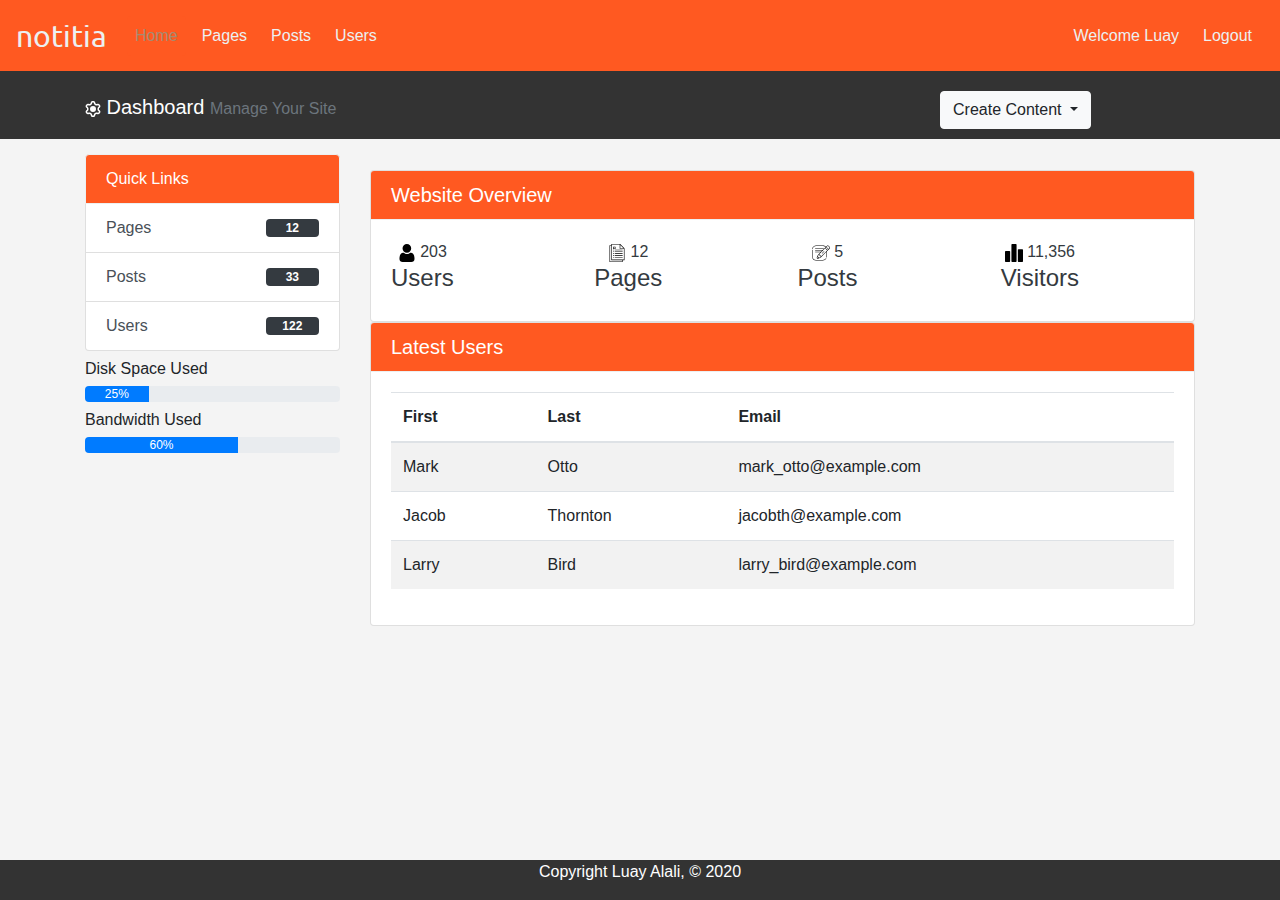
<file: index.html>
<!doctype html>
<html>
<head>
<meta charset="UTF-8">
	<meta name="viewport" content="width=device-width, initial-scale=1.0">
	<link rel="stylesheet" href="https://stackpath.bootstrapcdn.com/bootstrap/4.5.2/css/bootstrap.min.css" integrity="sha384-JcKb8q3iqJ61gNV9KGb8thSsNjpSL0n8PARn9HuZOnIxN0hoP+VmmDGMN5t9UJ0Z" crossorigin="anonymous">
	<link href="https://fonts.googleapis.com/css2?family=Ubuntu:wght@400;500&display=swap" rel="stylesheet">
	<link rel="stylesheet" href="css/style.css">
	<script src="https://cdn.ckeditor.com/4.15.0/standard/ckeditor.js"></script>
<title>notitia</title>
</head>

<body>
	
	<nav class="navbar navbar-expand-md navbar-dark sticky-top">
		<a class="navbar-brand" >notitia</a>
		<button class="navbar-toggler" type="button" data-toggle="collapse" data-target="#navbarNavDropdown" aria-controls="navbarNavDropdown" aria-expanded="false" aria-label="Toggle navigation">
		  <span class="navbar-toggler-icon"></span>
		</button>
		<div class="collapse navbar-collapse" id="navbarNavDropdown">
		  <ul class="navbar-nav">
			<li class="nav-item active">
			  <a class="nav-link" href="index.html">Home<span class="sr-only">(current)</span></a>
			</li>
			<li class="nav-item">
			  <a class="nav-link" href="pages.html">Pages</a>
			</li>
			<li class="nav-item">
			  <a class="nav-link" href="posts.html">Posts</a>
			</li>
			<li class="nav-item">
			  <a class="nav-link " href="users.html">
				Users
			  </a>
			  
			</li>
		  </ul>
		  <ul class="navbar-nav ml-auto">
			<li class="nav-item ">
				<a class="nav-link" href="index.html">Welcome Luay<span class="sr-only">(current)</span></a>
			  </li>
			  <li class="nav-item ">
				<a class="nav-link" href="login.html">Logout<span class="sr-only">(current)</span></a>
			  </li>
			  </ul>
		</div>
	  </nav>
	 <header id="header">
		 <div class="container">
			 <div class="row">
				 <div class="col-md-9">
					<h1 class="lead mt-4"> <img src="gear.svg" alt="gear"> Dashboard <small class="text-muted">Manage Your Site</small></h1>
				 </div>
				 <div class="col-md-3">
					<div class="dropdown create">
						<button class="btn btn-light dropdown-toggle" type="button" id="dropdownMenuButton" data-toggle="dropdown" aria-haspopup="true" aria-expanded="false">
						  Create Content
						</button>
						<div class="dropdown-menu" aria-labelledby="dropdownMenuButton">
						  <a class="dropdown-item" id="btn1" type="button" data-toggle="modal" data-target="#addPage">Add Page</a>
						  <a class="dropdown-item"  id="btn2" type="button" data-toggle="modal" data-target="#addPost">Add Posts</a>
						  <a class="dropdown-item"   id="btn3" type="button" data-toggle="modal" data-target="#addUser">Add User</a>
						</div>
					  </div>
				 </div>
		 </div>
	 </header>


	 <!-- main section -->
	 <section id="main" >
		 <div class="container">
			 <div class="row">
				 <!-- side Dashboard -->
				 <div class="col-md-3">
					<div class="list-group ">
						<a  class="list-group-item list-group-item-action active main-color-bg">
							Quick Links
						</a>
						<a href="pages.html" class="list-group-item list-group-item-action list-dash-item">Pages <span class="badge badge-dark">12</span></a>
						<a href="posts.html" class="list-group-item list-group-item-action list-dash-item">Posts<span class="badge badge-dark">33</span></a>
						<a href="users.html" class="list-group-item list-group-item-action list-dash-item">Users<span class="badge badge-dark">122</span></a>
						
					  </div>
					  
						<h6 class="mt-2">Disk Space Used</h6>
						<div class="progress">
							<div class="progress-bar" role="progressbar" style="width: 25%;" aria-valuenow="25" aria-valuemin="0" aria-valuemax="100">25%</div>
						  </div>
						  <h6 class="mt-2">Bandwidth Used</h6>
						  <div class="progress">
							<div class="progress-bar" role="progressbar" style="width: 60%;" aria-valuenow="60" aria-valuemin="0" aria-valuemax="100">60%</div>
						  </div>
					  
				 </div>
				 <div class="col-md-9">
					 <!-- Website Overview -->
					 
					<div class="card web-overview mt-3">
						<h5 class="card-header main-color-bg">Website Overview</h5>
						<div class="card-body">
						<div class="list-inline row">
							<div class="col-md-3">
							<a class="list-inline-item text-dark dash-box">
								<img src="images/001-user.svg" alt="user" width="18rem">
								<span>203</span><h4>Users</h4>
							</a>
						</div>
						<div class="col-md-3">
							<a class="list-inline-item text-dark dash-box">
								<img src="my-icons-collection (1)/svg/001-document.svg" alt="user" width="18rem">
								<span>12</span><h4>Pages</h4>
							</a>
						</div>
						<div class="col-md-3">
							<a class="list-inline-item text-dark dash-box">
								<img src="my-icons-collection (1)/svg/001-writing.svg" alt="user" width="18rem">
								<span>5</span><h4>Posts</h4>
							</a>
						</div>
						<div class="col-md-3">
							<a class="list-inline-item text-dark dash-box">
								<img src="my-icons-collection (1)/svg/002-statistics.svg" alt="user" width="18rem">
								<span>11,356</span><h4>Visitors</h4>
							</a>
						</div>
						</div>
					  </div>
				 </div>
				 <!-- Latest Users -->
				 <div class="card">
					<h5 class="card-header main-color-bg">Latest Users</h5>
					<div class="card-body">
						<table class="table table-striped table-hover">
							<thead>
							  <tr>
							
								<th scope="col">First</th>
								<th scope="col">Last</th>
								<th scope="col">Email</th>
							  </tr>
							</thead>
							<tbody>
							  <tr>
							
								<td>Mark</td>
								<td>Otto</td>
								<td>mark_otto@example.com</td>
							  </tr>
							  <tr>
								
								<td>Jacob</td>
								<td>Thornton</td>
								<td>jacobth@example.com</td>
							  </tr>
							  <tr>
								
								<td>Larry</td>
								<td>Bird</td>
								<td>larry_bird@example.com</td>
							  </tr>
							</tbody>
						  </table>
				  </div>
			 </div>
			 </div>
		 </div>
	 </section>
<!-- footer -->
	 <footer id="footer" class="fixed-bottom">
		<p>Copyright Luay Alali, &copy; 2020</p>
	</footer>

	 <!-- Modals -->

	 <!-- Add Page -->
	 <div class="modal fade page" id="addPage"  tabindex="-1" role="dialog" aria-labelledby="exampleModalCenterTitle" aria-hidden="true">
		<div class="modal-dialog modal-dialog-centered" role="document">
		  <div class="modal-content">
			  <form action="">
			<div class="modal-header">
			  <h5 class="modal-title" id="exampleModalLongTitle">Add Page</h5>
			  <button type="button" class="close" data-dismiss="modal" aria-label="Close">
				<span aria-hidden="true">&times;</span>
			  </button>
			</div>
			<div class="modal-body">
				<div class="form-group">
					<label>Page Title:</label>
					<input type="text" class="form-control">
				</div>
			  <div class="form-group">
				  <label>Page Body:</label>
				  <textarea name="editor1" class="form-control" cols="30" rows="10" placeholder="Page Body"></textarea>
				</div>
				<div class="checkbox">
					<label>
						<input type="checkbox"> Published
					</label>
				</div>
				<div class="form-group">
					<label for="">Meta Tags</label>
					<input type="text" class="form-control" placeholder="Add Some Tags...">
				</div>
				<div class="form-group">
					<label>Meta Description</label>
					<input type="text" class="form-control" placeholder="Add Meta Description...">
				</div>
			</div>
			<div class="modal-footer">
			  <button type="button" class="btn btn-secondary" data-dismiss="modal">Close</button>
			  <button type="submit" class="btn main-color-bg">Save changes</button>
			</form>
			</div>
		  </div>
		</div>
	</div>

		
			 <!-- Add Post -->
		 
			 <div class="modal fade post" id="addPost"  role="dialog" aria-labelledby="exampleModalCenterTitle" aria-hidden="true">
				<div class="modal-dialog modal-dialog-centered" role="document">
				  <div class="modal-content">
					  <form >
					<div class="modal-header">
					  <h5 class="modal-title" id="exampleModalLongTitle">Add Post</h5>
					  <button type="button" class="close" data-dismiss="modal" aria-label="Close">
						<span aria-hidden="true">&times;</span>
					  </button>
					</div>
					<div class="modal-body">
						<div class="form-group">
							<label>Post Title:</label>
							<input type="text" class="form-control">
						</div>
					  <div class="form-group">
						  <label>Post Body:</label>
						  <textarea name="editor2" class="form-control" cols="30" rows="10" placeholder="Post Body"></textarea>
						</div>
						<div class="checkbox">
							<label>
								<input type="checkbox"> Published
							</label>
						</div>
						<div class="form-group">
							<label >Created:</label>
							<input type="text" class="form-control" >
						</div>
						
					</div>
					<div class="modal-footer">
					  <button type="button" class="btn btn-secondary" data-dismiss="modal">Close</button>
					  <button type="submit" class="btn main-color-bg">Save changes</button>
					</form>
					</div>
				  </div>
				</div>
			</div>

				 <!-- Add User -->
		 
		 <div class="modal fade user" id="addUser"  role="dialog" aria-hidden="true">
			<div class="modal-dialog modal-dialog-centered" role="document">
			  <div class="modal-content">
				  <form action="">
				<div class="modal-header">
				  <h5 class="modal-title" id="exampleModalLongTitle">Add User</h5>
				  <button type="button" class="close" data-dismiss="modal" aria-label="Close">
					<span aria-hidden="true">&times;</span>
				  </button>
				</div>
				<div class="modal-body">
					<div class="form-group">
						<label>Full Name:</label>
						<input type="text" class="form-control" >
					</div>
				  <div class="form-group">
					  <label>Email:</label>
					  <input type="email" class="form-control">
					</div>
					<div class="checkbox">
						<label>Date Joined:</label>
						<input type="date" class="form-control" > 
					</div>
					
				</div>
				<div class="modal-footer">
				  <button type="button" class="btn btn-secondary" data-dismiss="modal">Close</button>
				  <button type="submit" class="btn main-color-bg">Save changes</button>
				</form>
				</div>
			  </div>
			</div>
</body>
<script>
	CKEDITOR.replace( 'editor1' );
	CKEDITOR.replace( 'editor2' );
</script>

<script src="https://code.jquery.com/jquery-3.5.1.slim.min.js" integrity="sha384-DfXdz2htPH0lsSSs5nCTpuj/zy4C+OGpamoFVy38MVBnE+IbbVYUew+OrCXaRkfj" crossorigin="anonymous"></script>
<script src="https://cdn.jsdelivr.net/npm/popper.js@1.16.1/dist/umd/popper.min.js" integrity="sha384-9/reFTGAW83EW2RDu2S0VKaIzap3H66lZH81PoYlFhbGU+6BZp6G7niu735Sk7lN" crossorigin="anonymous"></script>
<script src="https://stackpath.bootstrapcdn.com/bootstrap/4.5.2/js/bootstrap.min.js" integrity="sha384-B4gt1jrGC7Jh4AgTPSdUtOBvfO8shuf57BaghqFfPlYxofvL8/KUEfYiJOMMV+rV" crossorigin="anonymous"></script>
<script src="main.js"></script>
</html>
</file>
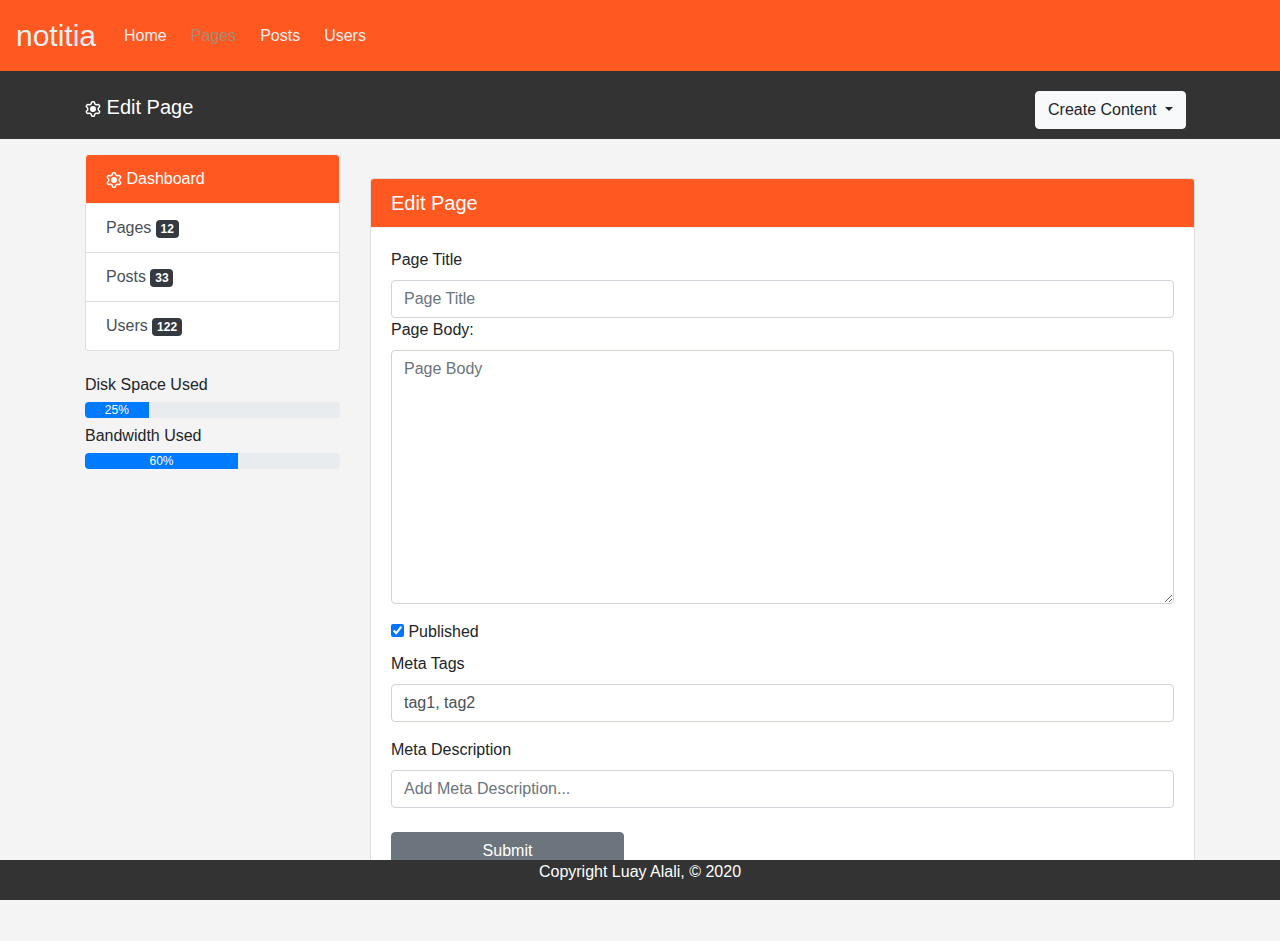
<file: edit-page.html>
<!doctype html>
<html>
<head>
<meta charset="UTF-8">
	<meta name="viewport" content="width=device-width, initial-scale=1.0">
	<link rel="stylesheet" href="https://stackpath.bootstrapcdn.com/bootstrap/4.5.2/css/bootstrap.min.css" integrity="sha384-JcKb8q3iqJ61gNV9KGb8thSsNjpSL0n8PARn9HuZOnIxN0hoP+VmmDGMN5t9UJ0Z" crossorigin="anonymous">
	<link rel="stylesheet" href="css/style.css">
	<script src="https://cdn.ckeditor.com/4.15.0/standard/ckeditor.js"></script>
<title>Edit Page</title>
</head>

<body>
	<nav class="navbar navbar-expand-md navbar-dark">
		<a class="navbar-brand" >notitia</a>
		<button class="navbar-toggler" type="button" data-toggle="collapse" data-target="#navbarNavDropdown" aria-controls="navbarNavDropdown" aria-expanded="false" aria-label="Toggle navigation">
		  <span class="navbar-toggler-icon"></span>
		</button>
		<div class="collapse navbar-collapse" id="navbarNavDropdown">
			<ul class="navbar-nav">
				<li class="nav-item ">
				  <a class="nav-link" href="index.html">Home<span class="sr-only">(current)</span></a>
				</li>
				<li class="nav-item active">
				  <a class="nav-link active" href="pages.html">Pages</a>
				</li>
				<li class="nav-item">
				  <a class="nav-link" href="posts.html">Posts</a>
				</li>
				<li class="nav-item">
					<a class="nav-link " href="users.html">
					  Users
					</a>
					
				  </li>
			  </ul>
		</div>
	  </nav>
	 <header id="header">
		 <div class="container">
			 <div class="row">
				 <div class="col-md-10">
					<h1 class="lead mt-4"> <img src="gear.svg" alt="gear"> Edit Page </h1>
				 </div>
				 <div class="col-md-2">
					<div class="dropdown create">
						<button class="btn btn-light dropdown-toggle" type="button" id="dropdownMenuButton" data-toggle="dropdown" aria-haspopup="true" aria-expanded="false">
						  Create Content
						</button>
						<div class="dropdown-menu" aria-labelledby="dropdownMenuButton">
							<a class="dropdown-item" id="btn1" type="button" data-toggle="modal" data-target="#addPage">Add Page</a>
							<a class="dropdown-item"  id="btn2" type="button" data-toggle="modal" data-target="#addPost">Add Posts</a>
							<a class="dropdown-item"   id="btn3" type="button" data-toggle="modal" data-target="#addUser">Add User</a>
						  </div>
					  </div>
				 </div>
		 </div>
	 </header>


	 <section id="main">
		 <div class="container">
			 <div class="row">
				 <div class="col-md-3 ">
					<div class="list-group">
						<a href="index.html" class="list-group-item list-group-item-action active main-color-bg">
							<img src="gear.svg" alt="gear"> Dashboard
						</a>
						<a href="pages.html" class="list-group-item list-group-item-action">Pages <span class="badge badge-dark">12</span></a>
						<a href="posts.html" class="list-group-item list-group-item-action">Posts <span class="badge badge-dark">33</span></a>
						<a href="users.html" class="list-group-item list-group-item-action">Users <span class="badge badge-dark">122</span></a>
						
					  </div>
					  
						<h6 class="mt-4">Disk Space Used</h6>
						<div class="progress">
							<div class="progress-bar" role="progressbar" style="width: 25%;" aria-valuenow="25" aria-valuemin="0" aria-valuemax="100">25%</div>
						  </div>
						  <h6 class="mt-2">Bandwidth Used</h6>
						  <div class="progress">
							<div class="progress-bar" role="progressbar" style="width: 60%;" aria-valuenow="60" aria-valuemin="0" aria-valuemax="100">60%</div>
						  </div>
					  
				 </div>
				 <div class="col-md-9 mt-4">
					 <!-- Edit Page Overview -->
					<div class="card">
						<h5 class="card-header main-color-bg">Edit Page</h5>
						<div class="card-body ">
                           <form >
                            <div class="form-group">
                                <label>Page Title</label>
                                <input type="text" class="form-control" placeholder="Page Title" >
                                <label>Page Body:</label>
                                <textarea name="editor1" class="form-control" cols="30" rows="10" placeholder="Page Body"></textarea>
                              </div>
                              <div class="checkbox">
                                  <label>
                                      <input type="checkbox" checked> Published
                                  </label>
                              </div>
                              <div class="form-group">
                                  <label for="">Meta Tags</label>
                                  <input type="text" class="form-control" placeholder="Add Some Tags..." value="tag1, tag2">
                              </div>
                              <div class="form-group">
                                  <label>Meta Description</label>
                                  <input type="text" class="form-control" placeholder="Add Meta Description...">
                              </div>
                              <a href="pages.html"><input   class="btn btn-secondary mt-2" value="Submit" ></a> 
                           </form> 
					  </div>
				 </div>
			
			
			 </div>
		 </div>
	 </section>
<!-- footer -->
	 <footer id="footer" class="fixed-bottom">
		<p>Copyright Luay Alali, &copy; 2020</p>
	</footer>
	 <!-- Modals -->

	 <!-- Add Page -->
		<!-- Add Page -->
		<div class="modal fade page" id="addPage"  tabindex="-1" role="dialog" aria-labelledby="exampleModalCenterTitle" aria-hidden="true">
			<div class="modal-dialog modal-dialog-centered" role="document">
			  <div class="modal-content">
				  <form action="">
				<div class="modal-header">
				  <h5 class="modal-title" id="exampleModalLongTitle">Add Page</h5>
				  <button type="button" class="close" data-dismiss="modal" aria-label="Close">
					<span aria-hidden="true">&times;</span>
				  </button>
				</div>
				<div class="modal-body">
					<div class="form-group">
						<label>Page Title:</label>
						<input type="text" class="form-control">
					</div>
				  <div class="form-group">
					  <label>Page Body:</label>
					  <textarea name="editor1" class="form-control" cols="30" rows="10" placeholder="Page Body"></textarea>
					</div>
					<div class="checkbox">
						<label>
							<input type="checkbox"> Published
						</label>
					</div>
					<div class="form-group">
						<label for="">Meta Tags</label>
						<input type="text" class="form-control" placeholder="Add Some Tags...">
					</div>
					<div class="form-group">
						<label>Meta Description</label>
						<input type="text" class="form-control" placeholder="Add Meta Description...">
					</div>
				</div>
				<div class="modal-footer">
				  <button type="button" class="btn btn-secondary" data-dismiss="modal">Close</button>
				  <button type="submit" class="btn main-color-bg">Save changes</button>
				</form>
				</div>
			  </div>
			</div>
		</div>
			
			
				 <!-- Add Post -->
			 
				 <div class="modal fade post" id="addPost"  role="dialog" aria-labelledby="exampleModalCenterTitle" aria-hidden="true">
					<div class="modal-dialog modal-dialog-centered" role="document">
					  <div class="modal-content">
						  <form >
						<div class="modal-header">
						  <h5 class="modal-title" id="exampleModalLongTitle">Add Post</h5>
						  <button type="button" class="close" data-dismiss="modal" aria-label="Close">
							<span aria-hidden="true">&times;</span>
						  </button>
						</div>
						<div class="modal-body">
							<div class="form-group">
								<label>Post Title:</label>
								<input type="text" class="form-control">
							</div>
						  <div class="form-group">
							  <label>Post Body:</label>
							  <textarea name="editor2" class="form-control" cols="30" rows="10" placeholder="Post Body"></textarea>
							</div>
							<div class="checkbox">
								<label>
									<input type="checkbox"> Published
								</label>
							</div>
							<div class="form-group">
								<label >Created:</label>
								<input type="text" class="form-control" >
							</div>
							
						</div>
						<div class="modal-footer">
						  <button type="button" class="btn btn-secondary" data-dismiss="modal">Close</button>
						  <button type="submit" class="btn main-color-bg">Save changes</button>
						</form>
						</div>
					  </div>
					</div>
				</div>
			</div>
		
	
					 <!-- Add User -->
			 
			 <div class="modal fade user" id="addUser"  role="dialog" aria-hidden="true">
				<div class="modal-dialog modal-dialog-centered" role="document">
				  <div class="modal-content">
					  <form action="">
					<div class="modal-header">
					  <h5 class="modal-title" id="exampleModalLongTitle">Add User</h5>
					  <button type="button" class="close" data-dismiss="modal" aria-label="Close">
						<span aria-hidden="true">&times;</span>
					  </button>
					</div>
					<div class="modal-body">
						<div class="form-group">
							<label>Full Name:</label>
							<input type="text" class="form-control" >
						</div>
					  <div class="form-group">
						  <label>Email:</label>
						  <input type="email" class="form-control">
						</div>
						<div class="checkbox">
							<label>Date Joined:</label>
							<input type="date" class="form-control" > 
						</div>
						
					</div>
					<div class="modal-footer">
					  <button type="button" class="btn btn-secondary" data-dismiss="modal">Close</button>
					  <button type="submit" class="btn main-color-bg">Save changes</button>
					</form>
					</div>
				  </div>
				</div>
			</div>
		

</body>
<script>
	CKEDITOR.replace( 'editor1' );
</script>
<script src="https://code.jquery.com/jquery-3.5.1.slim.min.js" integrity="sha384-DfXdz2htPH0lsSSs5nCTpuj/zy4C+OGpamoFVy38MVBnE+IbbVYUew+OrCXaRkfj" crossorigin="anonymous"></script>
<script src="https://cdn.jsdelivr.net/npm/popper.js@1.16.1/dist/umd/popper.min.js" integrity="sha384-9/reFTGAW83EW2RDu2S0VKaIzap3H66lZH81PoYlFhbGU+6BZp6G7niu735Sk7lN" crossorigin="anonymous"></script>
<script src="https://stackpath.bootstrapcdn.com/bootstrap/4.5.2/js/bootstrap.min.js" integrity="sha384-B4gt1jrGC7Jh4AgTPSdUtOBvfO8shuf57BaghqFfPlYxofvL8/KUEfYiJOMMV+rV" crossorigin="anonymous"></script>
</html>
</file>
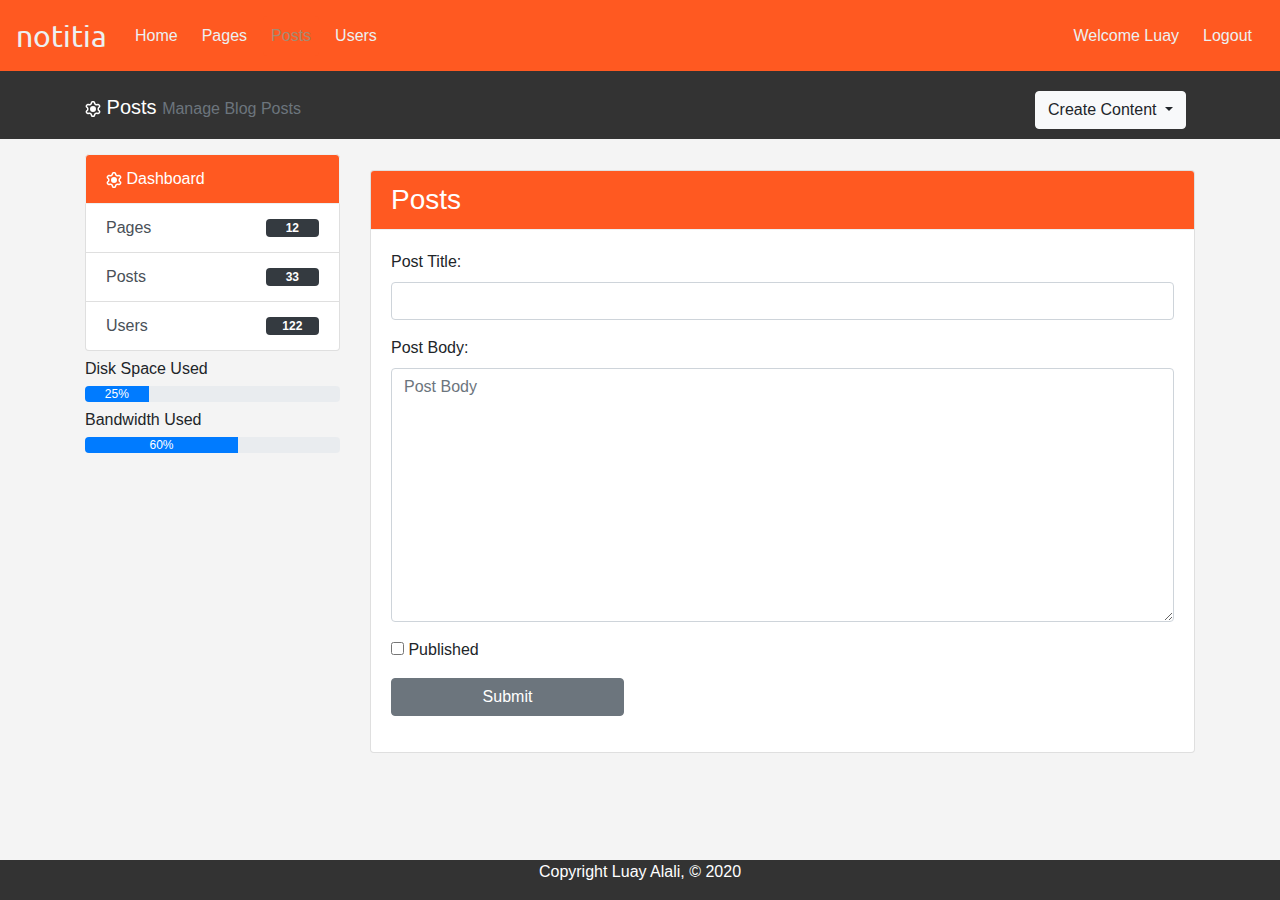
<file: edit-post.html>
<!doctype html>
<html>
<head>
<meta charset="UTF-8">
	<meta name="viewport" content="width=device-width, initial-scale=1.0">
	<link rel="stylesheet" href="https://stackpath.bootstrapcdn.com/bootstrap/4.5.2/css/bootstrap.min.css" integrity="sha384-JcKb8q3iqJ61gNV9KGb8thSsNjpSL0n8PARn9HuZOnIxN0hoP+VmmDGMN5t9UJ0Z" crossorigin="anonymous">
	<link href="https://fonts.googleapis.com/css2?family=Ubuntu:wght@400;500&display=swap" rel="stylesheet">
	<link rel="stylesheet" href="css/style.css">
	<script src="https://cdn.ckeditor.com/4.15.0/standard/ckeditor.js"></script>
<title>Posts</title>
</head>

<body>
	<nav class="navbar navbar-expand-md navbar-dark">
		<a class="navbar-brand">notitia</a>
		<button class="navbar-toggler" type="button" data-toggle="collapse" data-target="#navbarNavDropdown" aria-controls="navbarNavDropdown" aria-expanded="false" aria-label="Toggle navigation">
		  <span class="navbar-toggler-icon"></span>
		</button>
		<div class="collapse navbar-collapse" id="navbarNavDropdown">
		  <ul class="navbar-nav">
			<li class="nav-item ">
			  <a class="nav-link" href="index.html">Home<span class="sr-only">(current)</span></a>
			</li>
			<li class="nav-item">
			  <a class="nav-link " href="pages.html">Pages</a>
			</li>
			<li class="nav-item active">
			  <a class="nav-link " href="posts.html">Posts</a>
			</li>
			<li class="nav-item">
				<a class="nav-link " href="users.html">
				  Users
				</a>
				
			  </li>
		  </ul>
		  <ul class="navbar-nav ml-auto">
			<li class="nav-item ">
				<a class="nav-link" href="index.html">Welcome Luay<span class="sr-only">(current)</span></a>
			  </li>
			  <li class="nav-item ">
				<a class="nav-link" href="login.html">Logout<span class="sr-only">(current)</span></a>
			  </li>
			  </ul>
		</div>
	  </nav>
	 <header id="header">
		 <div class="container">
			 <div class="row">
				 <div class="col-md-10">
					<h1 class="lead mt-4"> <img src="gear.svg" alt="gear"> Posts <small class="text-muted">Manage Blog Posts</small></h1>
				 </div>
				 <div class="col-md-2">
					<div class="dropdown create">
						<button class="btn btn-light dropdown-toggle" type="button" id="dropdownMenuButton" data-toggle="dropdown" aria-haspopup="true" aria-expanded="false">
						  Create Content
						</button>
						<div class="dropdown-menu" aria-labelledby="dropdownMenuButton">
							<a class="dropdown-item" id="btn1" type="button" data-toggle="modal" data-target="#addPage">Add Page</a>
							<a class="dropdown-item"  id="btn2" type="button" data-toggle="modal" data-target="#addPost">Add Posts</a>
							<a class="dropdown-item"   id="btn3" type="button" data-toggle="modal" data-target="#addUser">Add User</a>
						  </div>
					  </div>
				 </div>
		 </div>
	 </header>


	 <section id="main">
		 <div class="container">
			 <div class="row">
				 <!-- Side Dashboard -->
				 <div class="col-md-3">
					<div class="list-group">
						<a href="index.html" class="list-group-item list-group-item-action active main-color-bg">
							<img src="gear.svg" alt="gear"> Dashboard
						</a>
						<a href="pages.html" class="list-group-item list-group-item-action list-dash-item">Pages <span class="badge badge-dark">12</span></a>
						<a href="posts.html" class="list-group-item list-group-item-action list-dash-item">Posts<span class="badge badge-dark">33</span></a>
						<a href="users.html" class="list-group-item list-group-item-action list-dash-item">Users<span class="badge badge-dark">122</span></a>
					  </div>
					  
						<h6 class="mt-2">Disk Space Used</h6>
						<div class="progress">
							<div class="progress-bar" role="progressbar" style="width: 25%;" aria-valuenow="25" aria-valuemin="0" aria-valuemax="100">25%</div>
						  </div>
						  <h6 class="mt-2">Bandwidth Used</h6>
						  <div class="progress">
							<div class="progress-bar" role="progressbar" style="width: 60%;" aria-valuenow="60" aria-valuemin="0" aria-valuemax="100">60%</div>
						  </div>
					  
				 </div>
				 <div class="col-md-9">
					 <!-- Posts Overview -->
					 <div class="card  mt-3">
                        
                          <h3 class="card-header main-color-bg ">Posts</h3>
                       
                        <div class="card-body">
                          <div class="row">
                                <div class="col-md-12">
                                    <div class="form-group">
                                        <label>Post Title:</label>
                                        <input type="text" class="form-control">
                                    </div>
                                  <div class="form-group">
                                      <label>Post Body:</label>
                                      <textarea name="editor2" class="form-control" cols="30" rows="10" placeholder="Post Body"></textarea>
                                    </div>
                                    <div class="checkbox">
                                        <label>
                                            <input type="checkbox"> Published
										</label>
		
									</div>
									<div class="form-group">
										<a href="posts.html"><input   class="btn btn-secondary mt-2" value="Submit" ></a> 
									</div>
                                   
                        </div>
                        </div>
		 </div>
	 </section>
<!-- footer -->
	 <footer id="footer" class="fixed-bottom">
		<p>Copyright Luay Alali, &copy; 2020</p>
	</footer>
	 <!-- Modals -->

	<!-- Add Page -->
	<div class="modal fade page" id="addPage"  tabindex="-1" role="dialog" aria-labelledby="exampleModalCenterTitle" aria-hidden="true">
		<div class="modal-dialog modal-dialog-centered" role="document">
		  <div class="modal-content">
			  <form action="">
			<div class="modal-header">
			  <h5 class="modal-title" id="exampleModalLongTitle">Add Page</h5>
			  <button type="button" class="close" data-dismiss="modal" aria-label="Close">
				<span aria-hidden="true">&times;</span>
			  </button>
			</div>
			<div class="modal-body">
				<div class="form-group">
					<label>Page Title:</label>
					<input type="text" class="form-control">
				</div>
			  <div class="form-group">
				  <label>Page Body:</label>
				  <textarea name="editor1" class="form-control" cols="30" rows="10" placeholder="Page Body"></textarea>
				</div>
				<div class="checkbox">
					<label>
						<input type="checkbox"> Published
					</label>
				</div>
				<div class="form-group">
					<label for="">Meta Tags</label>
					<input type="text" class="form-control" placeholder="Add Some Tags...">
				</div>
				<div class="form-group">
					<label>Meta Description</label>
					<input type="text" class="form-control" placeholder="Add Meta Description...">
				</div>
			</div>
			<div class="modal-footer">
			  <button type="button" class="btn btn-secondary" data-dismiss="modal">Close</button>
			  <button type="submit" class="btn main-color-bg">Save changes</button>
			</form>
			</div>
		  </div>
		</div>
	</div>
		
		
			 <!-- Add Post -->
		 
			 <div class="modal fade post" id="addPost"  role="dialog" aria-labelledby="exampleModalCenterTitle" aria-hidden="true">
				<div class="modal-dialog modal-dialog-centered" role="document">
				  <div class="modal-content">
					  <form >
					<div class="modal-header">
					  <h5 class="modal-title" id="exampleModalLongTitle">Add Post</h5>
					  <button type="button" class="close" data-dismiss="modal" aria-label="Close">
						<span aria-hidden="true">&times;</span>
					  </button>
					</div>
					<div class="modal-body">
						<div class="form-group">
							<label>Post Title:</label>
							<input type="text" class="form-control">
						</div>
					  <div class="form-group">
						  <label>Post Body:</label>
						  <textarea name="editor2" class="form-control" cols="30" rows="10" placeholder="Post Body"></textarea>
						</div>
						<div class="checkbox">
							<label>
								<input type="checkbox"> Published
							</label>
						</div>
						<div class="form-group">
							<label >Created:</label>
							<input type="text" class="form-control" >
						</div>
						
					</div>
					<div class="modal-footer">
					  <button type="button" class="btn btn-secondary" data-dismiss="modal">Close</button>
					  <button type="submit" class="btn main-color-bg">Save changes</button>
					</form>
					</div>
				  </div>
				</div>
			</div>
		</div>

				 <!-- Add User -->
		 
		 <div class="modal fade user" id="addUser"  role="dialog" aria-hidden="true">
			<div class="modal-dialog modal-dialog-centered" role="document">
			  <div class="modal-content">
				  <form action="">
				<div class="modal-header">
				  <h5 class="modal-title" id="exampleModalLongTitle">Add User</h5>
				  <button type="button" class="close" data-dismiss="modal" aria-label="Close">
					<span aria-hidden="true">&times;</span>
				  </button>
				</div>
				<div class="modal-body">
					<div class="form-group">
						<label>Full Name:</label>
						<input type="text" class="form-control" >
					</div>
				  <div class="form-group">
					  <label>Email:</label>
					  <input type="email" class="form-control">
					</div>
					<div class="checkbox">
						<label>Date Joined:</label>
						<input type="date" class="form-control" > 
					</div>
					
				</div>
				<div class="modal-footer">
				  <button type="button" class="btn btn-secondary" data-dismiss="modal">Close</button>
				  <button type="submit" class="btn main-color-bg">Save changes</button>
				</form>
				</div>
			  </div>
			</div>
		</div>

</body>
<script>
	CKEDITOR.replace( 'editor1' );
	CKEDITOR.replace( 'editor2' );
</script>
<script src="main.js"></script>
<script src="https://code.jquery.com/jquery-3.5.1.slim.min.js" integrity="sha384-DfXdz2htPH0lsSSs5nCTpuj/zy4C+OGpamoFVy38MVBnE+IbbVYUew+OrCXaRkfj" crossorigin="anonymous"></script>
<script src="https://cdn.jsdelivr.net/npm/popper.js@1.16.1/dist/umd/popper.min.js" integrity="sha384-9/reFTGAW83EW2RDu2S0VKaIzap3H66lZH81PoYlFhbGU+6BZp6G7niu735Sk7lN" crossorigin="anonymous"></script>
<script src="https://stackpath.bootstrapcdn.com/bootstrap/4.5.2/js/bootstrap.min.js" integrity="sha384-B4gt1jrGC7Jh4AgTPSdUtOBvfO8shuf57BaghqFfPlYxofvL8/KUEfYiJOMMV+rV" crossorigin="anonymous"></script>
</html>
</file>
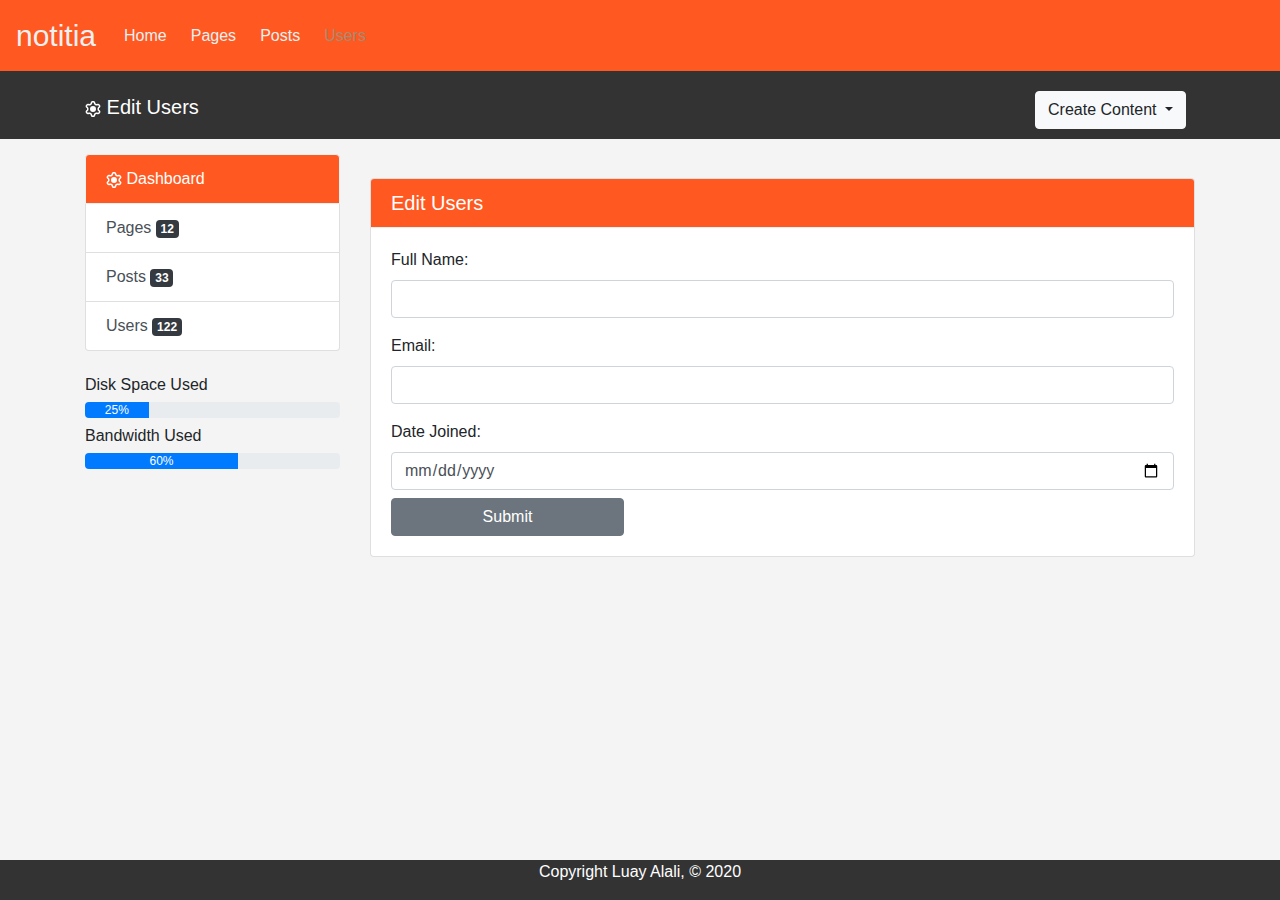
<file: edit-users.html>
<!doctype html>
<html>
<head>
<meta charset="UTF-8">
	<meta name="viewport" content="width=device-width, initial-scale=1.0">
	<link rel="stylesheet" href="https://stackpath.bootstrapcdn.com/bootstrap/4.5.2/css/bootstrap.min.css" integrity="sha384-JcKb8q3iqJ61gNV9KGb8thSsNjpSL0n8PARn9HuZOnIxN0hoP+VmmDGMN5t9UJ0Z" crossorigin="anonymous">
	<link rel="stylesheet" href="css/style.css">
	<script src="https://cdn.ckeditor.com/4.15.0/standard/ckeditor.js"></script>
<title>Edit Page</title>
</head>

<body>
	<nav class="navbar navbar-expand-md navbar-dark">
		<a class="navbar-brand" >notitia</a>
		<button class="navbar-toggler" type="button" data-toggle="collapse" data-target="#navbarNavDropdown" aria-controls="navbarNavDropdown" aria-expanded="false" aria-label="Toggle navigation">
		  <span class="navbar-toggler-icon"></span>
		</button>
		<div class="collapse navbar-collapse" id="navbarNavDropdown">
			<ul class="navbar-nav">
				<li class="nav-item ">
				  <a class="nav-link" href="index.html">Home<span class="sr-only">(current)</span></a>
				</li>
				<li class="nav-item ">
				  <a class="nav-link" href="pages.html">Pages</a>
				</li>
				<li class="nav-item">
				  <a class="nav-link" href="posts.html">Posts</a>
				</li>
				<li class="nav-item active">
					<a class="nav-link " href="users.html">
					  Users
					</a>
					
				  </li>
			  </ul>
		</div>
	  </nav>
	 <header id="header">
		 <div class="container">
			 <div class="row">
				 <div class="col-md-10">
					<h1 class="lead mt-4"> <img src="gear.svg" alt="gear"> Edit Users </h1>
				 </div>
				 <div class="col-md-2">
					<div class="dropdown create">
						<button class="btn btn-light dropdown-toggle" type="button" id="dropdownMenuButton" data-toggle="dropdown" aria-haspopup="true" aria-expanded="false">
						  Create Content
						</button>
						<div class="dropdown-menu" aria-labelledby="dropdownMenuButton">
							<a class="dropdown-item" id="btn1" type="button" data-toggle="modal" data-target="#addPage">Add Page</a>
							<a class="dropdown-item"  id="btn2" type="button" data-toggle="modal" data-target="#addPost">Add Posts</a>
							<a class="dropdown-item"   id="btn3" type="button" data-toggle="modal" data-target="#addUser">Add User</a>
						  </div>
					  </div>
				 </div>
		 </div>
	 </header>


	 <section id="main">
		 <div class="container">
			 <div class="row">
				 <div class="col-md-3 ">
					<div class="list-group">
						<a href="index.html" class="list-group-item list-group-item-action active main-color-bg">
							<img src="gear.svg" alt="gear"> Dashboard
						</a>
						<a href="pages.html" class="list-group-item list-group-item-action">Pages <span class="badge badge-dark">12</span></a>
						<a href="posts.html" class="list-group-item list-group-item-action">Posts <span class="badge badge-dark">33</span></a>
						<a href="users.html" class="list-group-item list-group-item-action">Users <span class="badge badge-dark">122</span></a>
						
					  </div>
					  
						<h6 class="mt-4">Disk Space Used</h6>
						<div class="progress">
							<div class="progress-bar" role="progressbar" style="width: 25%;" aria-valuenow="25" aria-valuemin="0" aria-valuemax="100">25%</div>
						  </div>
						  <h6 class="mt-2">Bandwidth Used</h6>
						  <div class="progress">
							<div class="progress-bar" role="progressbar" style="width: 60%;" aria-valuenow="60" aria-valuemin="0" aria-valuemax="100">60%</div>
						  </div>
					  
				 </div>
				 <div class="col-md-9 mt-4">
					 <!-- Users Overview -->
					<div class="card">
						<h5 class="card-header main-color-bg">Edit Users</h5>
						<div class="card-body">
                           <form >
                            <div class="form-group">
                                <label>Full Name:</label>
                                <input type="text" class="form-control" >
                            </div>
                          <div class="form-group">
                              <label>Email:</label>
                              <input type="email" class="form-control">
                            </div>
                            <div class="checkbox">
                                <label>Date Joined:</label>
                                <input type="date" class="form-control" > 
                            </div>
                             <a href="users.html"><input   class="btn btn-secondary mt-2" value="Submit" ></a> 
                           </form> 
					  </div>
				 </div>
			
			
			 </div>
		 </div>
	 </section>
<!-- footer -->
	 <footer id="footer" class="fixed-bottom">
		<p>Copyright Luay Alali, &copy; 2020</p>
	</footer>
	 <!-- Modals -->

	 <!-- Add Page -->
		<!-- Add Page -->
		<div class="modal fade page" id="addPage"  tabindex="-1" role="dialog" aria-labelledby="exampleModalCenterTitle" aria-hidden="true">
			<div class="modal-dialog modal-dialog-centered" role="document">
			  <div class="modal-content">
				  <form action="">
				<div class="modal-header">
				  <h5 class="modal-title" id="exampleModalLongTitle">Add Page</h5>
				  <button type="button" class="close" data-dismiss="modal" aria-label="Close">
					<span aria-hidden="true">&times;</span>
				  </button>
				</div>
				<div class="modal-body">
					<div class="form-group">
						<label>Page Title:</label>
						<input type="text" class="form-control">
					</div>
				  <div class="form-group">
					  <label>Page Body:</label>
					  <textarea name="editor1" class="form-control" cols="30" rows="10" placeholder="Page Body"></textarea>
					</div>
					<div class="checkbox">
						<label>
							<input type="checkbox"> Published
						</label>
					</div>
					<div class="form-group">
						<label for="">Meta Tags</label>
						<input type="text" class="form-control" placeholder="Add Some Tags...">
					</div>
					<div class="form-group">
						<label>Meta Description</label>
						<input type="text" class="form-control" placeholder="Add Meta Description...">
					</div>
				</div>
				<div class="modal-footer">
				  <button type="button" class="btn btn-secondary" data-dismiss="modal">Close</button>
				  <button type="submit" class="btn main-color-bg">Save changes</button>
				</form>
				</div>
			  </div>
			</div>
		</div>
			
			
				 <!-- Add Post -->
			 
				 <div class="modal fade post" id="addPost"  role="dialog" aria-labelledby="exampleModalCenterTitle" aria-hidden="true">
					<div class="modal-dialog modal-dialog-centered" role="document">
					  <div class="modal-content">
						  <form >
						<div class="modal-header">
						  <h5 class="modal-title" id="exampleModalLongTitle">Add Post</h5>
						  <button type="button" class="close" data-dismiss="modal" aria-label="Close">
							<span aria-hidden="true">&times;</span>
						  </button>
						</div>
						<div class="modal-body">
							<div class="form-group">
								<label>Post Title:</label>
								<input type="text" class="form-control">
							</div>
						  <div class="form-group">
							  <label>Post Body:</label>
							  <textarea name="editor2" class="form-control" cols="30" rows="10" placeholder="Post Body"></textarea>
							</div>
							<div class="checkbox">
								<label>
									<input type="checkbox"> Published
								</label>
							</div>
							<div class="form-group">
								<label >Created:</label>
								<input type="text" class="form-control" >
							</div>
							
						</div>
						<div class="modal-footer">
						  <button type="button" class="btn btn-secondary" data-dismiss="modal">Close</button>
						  <button type="submit" class="btn main-color-bg">Save changes</button>
						</form>
						</div>
					  </div>
					</div>
				</div>
			</div>
		
	
					 <!-- Add User -->
			 
			 <div class="modal fade user" id="addUser"  role="dialog" aria-hidden="true">
				<div class="modal-dialog modal-dialog-centered" role="document">
				  <div class="modal-content">
					  <form action="">
					<div class="modal-header">
					  <h5 class="modal-title" id="exampleModalLongTitle">Add User</h5>
					  <button type="button" class="close" data-dismiss="modal" aria-label="Close">
						<span aria-hidden="true">&times;</span>
					  </button>
					</div>
					<div class="modal-body">
						<div class="form-group">
							<label>Full Name:</label>
							<input type="text" class="form-control" >
						</div>
					  <div class="form-group">
						  <label>Email:</label>
						  <input type="email" class="form-control">
						</div>
						<div class="checkbox">
							<label>Date Joined:</label>
							<input type="date" class="form-control" > 
						</div>
						
					</div>
					<div class="modal-footer">
					  <button type="button" class="btn btn-secondary" data-dismiss="modal">Close</button>
					  <button type="submit" class="btn main-color-bg">Save changes</button>
					</form>
					</div>
				  </div>
				</div>
			</div>
		

</body>
<script>
	CKEDITOR.replace( 'editor1' );
</script>
<script src="https://code.jquery.com/jquery-3.5.1.slim.min.js" integrity="sha384-DfXdz2htPH0lsSSs5nCTpuj/zy4C+OGpamoFVy38MVBnE+IbbVYUew+OrCXaRkfj" crossorigin="anonymous"></script>
<script src="https://cdn.jsdelivr.net/npm/popper.js@1.16.1/dist/umd/popper.min.js" integrity="sha384-9/reFTGAW83EW2RDu2S0VKaIzap3H66lZH81PoYlFhbGU+6BZp6G7niu735Sk7lN" crossorigin="anonymous"></script>
<script src="https://stackpath.bootstrapcdn.com/bootstrap/4.5.2/js/bootstrap.min.js" integrity="sha384-B4gt1jrGC7Jh4AgTPSdUtOBvfO8shuf57BaghqFfPlYxofvL8/KUEfYiJOMMV+rV" crossorigin="anonymous"></script>
</html>
</file>
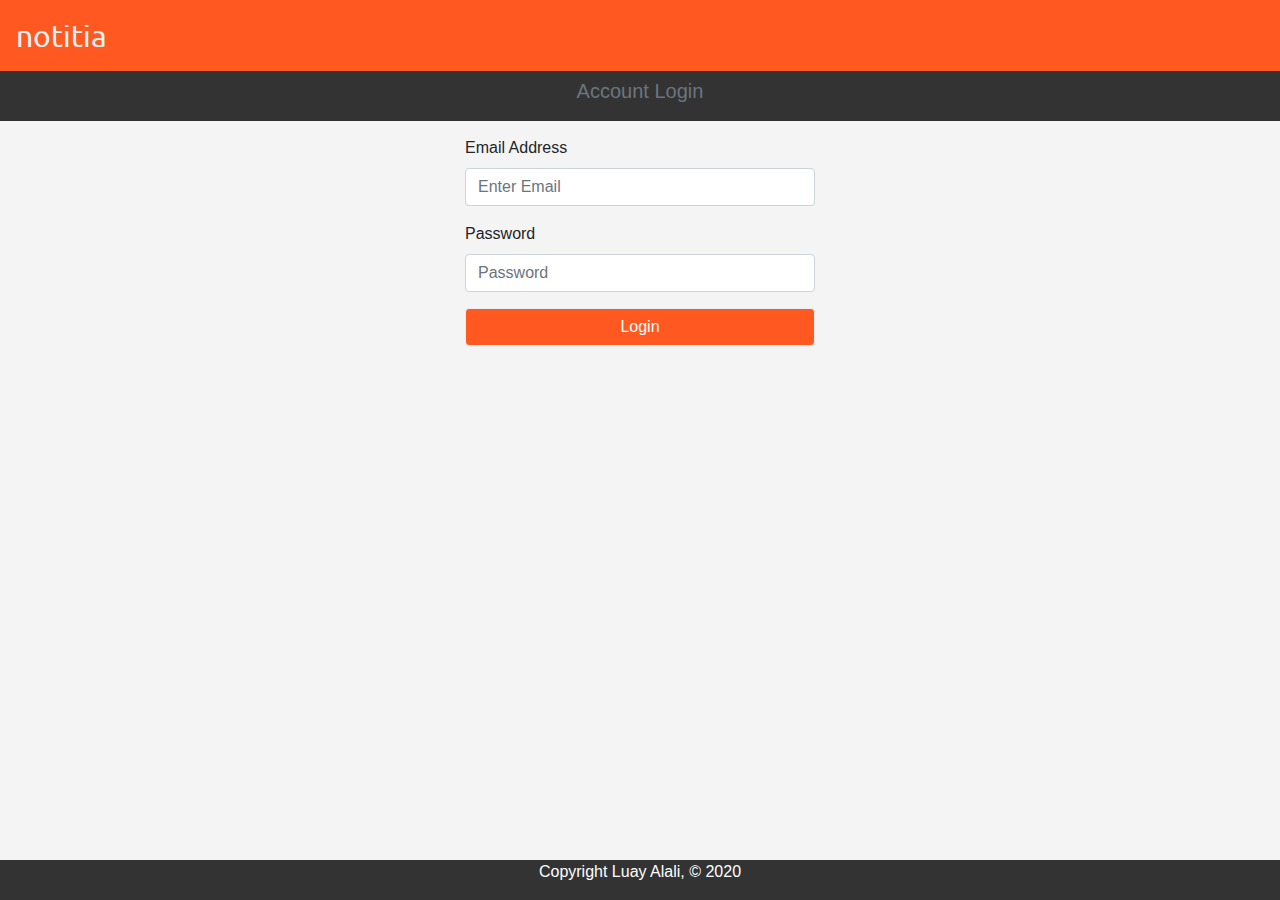
<file: login.html>
<!doctype html>
<html>
<head>
<meta charset="UTF-8">
	<meta name="viewport" content="width=device-width, initial-scale=1.0">
	<link rel="stylesheet" href="https://stackpath.bootstrapcdn.com/bootstrap/4.5.2/css/bootstrap.min.css" integrity="sha384-JcKb8q3iqJ61gNV9KGb8thSsNjpSL0n8PARn9HuZOnIxN0hoP+VmmDGMN5t9UJ0Z" crossorigin="anonymous">
    <link href="https://fonts.googleapis.com/css2?family=Ubuntu:wght@400;500&display=swap" rel="stylesheet">
    <link rel="stylesheet" href="css/style.css">
	<script src="https://cdn.ckeditor.com/4.15.0/standard/ckeditor.js"></script>
<title>Account Login</title>
</head>

<body>
	<nav class="navbar navbar-expand-md navbar-dark">
		<a class="navbar-brand" href="#">notitia</a>
		<button class="navbar-toggler" type="button" data-toggle="collapse" data-target="#navbarNavDropdown" aria-controls="navbarNavDropdown" aria-expanded="false" aria-label="Toggle navigation">
		  <span class="navbar-toggler-icon"></span>
		</button>
		<div class="collapse navbar-collapse" id="navbarNavDropdown">
		  
		  
		</div>
	  </nav>
	 <header id="header">
		 <div class="container">
			 <div class="row">
				 <div class="col-md-12">
					<h1 class="text-center text-muted lead mt-2"> Account Login</h1>
				 </div>
				 
		 </div>
	 </header>

	 

	 <section id="main">
		 <div class="container">
			 <div class="row">
				 
				 <div class="col-md-4 mx-auto">
					<form id="login" action="index.html" class="form">
                    <div class="form-group">
                        <label>Email Address</label>
                        <input type="text" class="form-control" placeholder="Enter Email">
                    </div>
                    <div class="form-group">
                        <label>Password</label>
                        <input type="password" class="form-control" placeholder="Password">

                    </div>
                    <button type="submit" class="btn btn-block main-color-bg">Login</button>
                </form>
			 </div>
		 </div>
	 </section>
<!-- footer -->
	 <footer id="footer" class="fixed-bottom">
		<p>Copyright Luay Alali, &copy; 2020</p>
	</footer>
	
	  </div>

</body>
<script>
	CKEDITOR.replace( 'editor1' );
</script>
<script src="https://code.jquery.com/jquery-3.5.1.slim.min.js" integrity="sha384-DfXdz2htPH0lsSSs5nCTpuj/zy4C+OGpamoFVy38MVBnE+IbbVYUew+OrCXaRkfj" crossorigin="anonymous"></script>
<script src="https://cdn.jsdelivr.net/npm/popper.js@1.16.1/dist/umd/popper.min.js" integrity="sha384-9/reFTGAW83EW2RDu2S0VKaIzap3H66lZH81PoYlFhbGU+6BZp6G7niu735Sk7lN" crossorigin="anonymous"></script>
<script src="https://stackpath.bootstrapcdn.com/bootstrap/4.5.2/js/bootstrap.min.js" integrity="sha384-B4gt1jrGC7Jh4AgTPSdUtOBvfO8shuf57BaghqFfPlYxofvL8/KUEfYiJOMMV+rV" crossorigin="anonymous"></script>
</html>
</file>
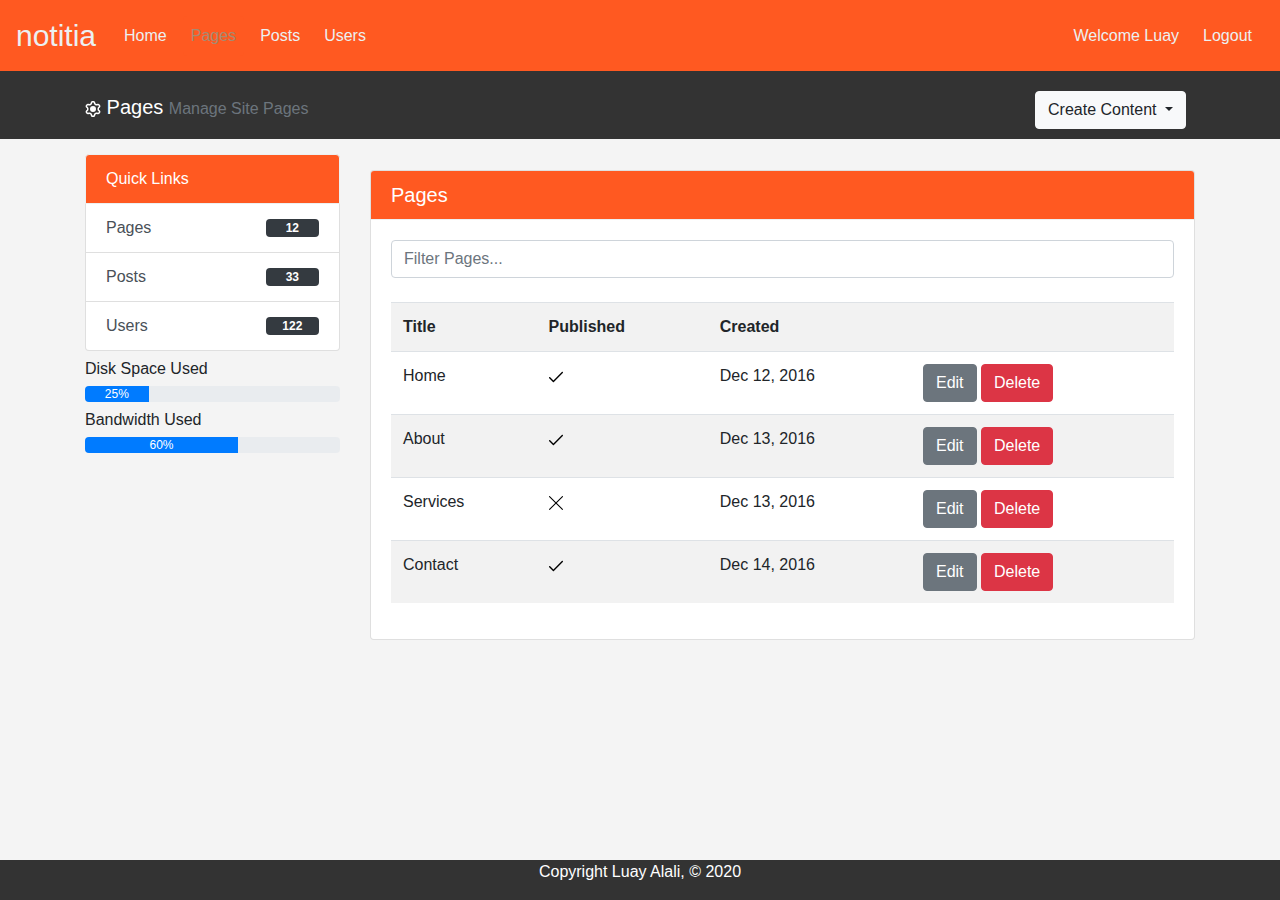
<file: pages.html>
<!doctype html>
<html>
<head>
<meta charset="UTF-8">
	<meta name="viewport" content="width=device-width, initial-scale=1.0">
	<link rel="stylesheet" href="https://stackpath.bootstrapcdn.com/bootstrap/4.5.2/css/bootstrap.min.css" integrity="sha384-JcKb8q3iqJ61gNV9KGb8thSsNjpSL0n8PARn9HuZOnIxN0hoP+VmmDGMN5t9UJ0Z" crossorigin="anonymous">
	<link rel="stylesheet" href="css/style.css">
	<script src="https://cdn.ckeditor.com/4.15.0/standard/ckeditor.js"></script>
<title>Pages</title>
</head>

<body>
	<nav class="navbar navbar-expand-md navbar-dark sticky-top">
		<a class="navbar-brand" >notitia</a>
		<button class="navbar-toggler" type="button" data-toggle="collapse" data-target="#navbarNavDropdown" aria-controls="navbarNavDropdown" aria-expanded="false" aria-label="Toggle navigation">
		  <span class="navbar-toggler-icon"></span>
		</button>
		<div class="collapse navbar-collapse" id="navbarNavDropdown">
		  <ul class="navbar-nav">
			<li class="nav-item ">
			  <a class="nav-link" href="index.html">Home<span class="sr-only">(current)</span></a>
			</li>
			<li class="nav-item active">
			  <a class="nav-link active" href="pages.html">Pages</a>
			</li>
			<li class="nav-item">
			  <a class="nav-link" href="posts.html">Posts</a>
			</li>
			<li class="nav-item">
				<a class="nav-link " href="users.html">
				  Users
				</a>
				
			  </li>
		  </ul>
		  <ul class="navbar-nav ml-auto">
			<li class="nav-item ">
				<a class="nav-link" href="index.html">Welcome Luay<span class="sr-only">(current)</span></a>
			  </li>
			  <li class="nav-item ">
				<a class="nav-link" href="login.html">Logout<span class="sr-only">(current)</span></a>
			  </li>
			  </ul>
		</div>
	  </nav>
	 <header id="header">
		 <div class="container">
			 <div class="row">
				 <div class="col-md-10">
					<h1 class="lead mt-4"> <img src="gear.svg" alt="gear"> Pages <small class="text-muted">Manage Site Pages</small></h1>
				 </div>
				 <div class="col-md-2">
					<div class="dropdown create">
						<button class="btn btn-light dropdown-toggle" type="button" id="dropdownMenuButton" data-toggle="dropdown" aria-haspopup="true" aria-expanded="false">
						  Create Content
						</button>
						<div class="dropdown-menu" aria-labelledby="dropdownMenuButton">
							<a class="dropdown-item" id="btn1" type="button" data-toggle="modal" data-target="#addPage">Add Page</a>
							<a class="dropdown-item"  id="btn2" type="button" data-toggle="modal" data-target="#addPost">Add Posts</a>
							<a class="dropdown-item"   id="btn3" type="button" data-toggle="modal" data-target="#addUser">Add User</a>
						  </div>
					  </div>
				 </div>
		 </div>
	 </header>

	

	 <section id="main">
		 <div class="container">
			 <div class="row">
				 <!-- Side Dashboard -->
				 <div class="col-md-3">
					<div class="list-group">
						<a  class="list-group-item list-group-item-action active main-color-bg">
							 Quick Links
						</a>
						<a href="pages.html" class="list-group-item list-group-item-action list-dash-item">Pages <span class="badge badge-dark">12</span></a>
						<a href="posts.html" class="list-group-item list-group-item-action list-dash-item">Posts<span class="badge badge-dark">33</span></a>
						<a href="users.html" class="list-group-item list-group-item-action list-dash-item">Users<span class="badge badge-dark">122</span></a>
					  </div>
					  
						<h6 class="mt-2">Disk Space Used</h6>
						<div class="progress">
							<div class="progress-bar" role="progressbar" style="width: 25%;" aria-valuenow="25" aria-valuemin="0" aria-valuemax="100">25%</div>
						  </div>
						  <h6 class="mt-2">Bandwidth Used</h6>
						  <div class="progress">
							<div class="progress-bar" role="progressbar" style="width: 60%;" aria-valuenow="60" aria-valuemin="0" aria-valuemax="100">60%</div>
						  </div>
					  
				 </div>
				 <div class="col-md-9">
					 <!-- Pages Overview -->
					<div class="card mt-3">
						<h5 class="card-header main-color-bg ">Pages</h5>
						<div class="card-body">
                            <div class="row">
                                <div class="col-md-12">
                                    <input class="form-control filter" type="text" placeholder="Filter Pages...">
                                    <br>
                                </div>
                          </div>
                          
                          <table class="table table-striped table-hover">
                                <tr>
                                  <th>Title</th>
                                  <th>Published</th>
                                  <th>Created</th>
                                  <th></th>
                                </tr>
                                <tr>
                                  <td class="name">Home</td>
                                  <td><img src="images/001-tick.svg" alt="yes" width="14rem"></td>
                                  <td>Dec 12, 2016</td>
                                  <td><a class="btn btn-secondary" href="edit-page.html">Edit</a> <a class="btn btn-danger delete" >Delete</a></td>
                                </tr>
                                <tr>
                                  <td class="name">About</td>
                                  <td><img src="images/001-tick.svg" alt="yes" width="14rem"></span></td>
                                  <td>Dec 13, 2016</td>
                                  <td><a class="btn btn-secondary" href="edit-page.html">Edit</a> <a class="btn btn-danger delete" >Delete</a></td>
                                </tr>
                                <tr>
                                  <td class="name">Services</td>
                                  <td><img src="images/002-cancel.svg" alt="no" width="14rem"></td>
                                  <td>Dec 13, 2016</td>
                                  <td><a class="btn btn-secondary" href="edit-page.html">Edit</a> <a class="btn btn-danger delete" >Delete</a></td>
                                </tr>
                                <tr>
                                  <td class="name">Contact</td>
                                  <td><img src="images/001-tick.svg" alt="yes" width="14rem"></span></td>
                                  <td>Dec 14, 2016</td>
                                  <td><a class="btn btn-secondary" href="edit-page.html">Edit</a> <a class="btn btn-danger delete" >Delete</a></td>
                                </tr>
                              </table>
					  </div>
				 </div>
			
			
			 </div>
		 </div>
	 </section>
<!-- footer -->
	 <footer id="footer" class="fixed-bottom">
		<p>Copyright Luay Alali, &copy; 2020</p>
	</footer>
	 <!-- Modals -->

	<!-- Add Page -->
	<div class="modal fade page" id="addPage"  tabindex="-1" role="dialog" aria-labelledby="exampleModalCenterTitle" aria-hidden="true">
		<div class="modal-dialog modal-dialog-centered" role="document">
		  <div class="modal-content">
			  <form action="">
			<div class="modal-header">
			  <h5 class="modal-title" id="exampleModalLongTitle">Add Page</h5>
			  <button type="button" class="close" data-dismiss="modal" aria-label="Close">
				<span aria-hidden="true">&times;</span>
			  </button>
			</div>
			<div class="modal-body">
				<div class="form-group">
					<label>Page Title:</label>
					<input type="text" class="form-control">
				</div>
			  <div class="form-group">
				  <label>Page Body:</label>
				  <textarea name="editor1" class="form-control" cols="30" rows="10" placeholder="Page Body"></textarea>
				</div>
				<div class="checkbox">
					<label>
						<input type="checkbox"> Published
					</label>
				</div>
				<div class="form-group">
					<label for="">Meta Tags</label>
					<input type="text" class="form-control" placeholder="Add Some Tags...">
				</div>
				<div class="form-group">
					<label>Meta Description</label>
					<input type="text" class="form-control" placeholder="Add Meta Description...">
				</div>
			</div>
			<div class="modal-footer">
			  <button type="button" class="btn btn-secondary" data-dismiss="modal">Close</button>
			  <button type="submit" class="btn main-color-bg">Save changes</button>
			</form>
			</div>
		  </div>
		</div>
	</div>
		
		
			 <!-- Add Post -->
		 
			 <div class="modal fade post" id="addPost"  role="dialog" aria-labelledby="exampleModalCenterTitle" aria-hidden="true">
				<div class="modal-dialog modal-dialog-centered" role="document">
				  <div class="modal-content">
					  <form >
					<div class="modal-header">
					  <h5 class="modal-title" id="exampleModalLongTitle">Add Post</h5>
					  <button type="button" class="close" data-dismiss="modal" aria-label="Close">
						<span aria-hidden="true">&times;</span>
					  </button>
					</div>
					<div class="modal-body">
						<div class="form-group">
							<label>Post Title:</label>
							<input type="text" class="form-control">
						</div>
					  <div class="form-group">
						  <label>Post Body:</label>
						  <textarea name="editor2" class="form-control" cols="30" rows="10" placeholder="Post Body"></textarea>
						</div>
						<div class="checkbox">
							<label>
								<input type="checkbox"> Published
							</label>
						</div>
						<div class="form-group">
							<label >Created:</label>
							<input type="text" class="form-control" >
						</div>
						
					</div>
					<div class="modal-footer">
					  <button type="button" class="btn btn-secondary" data-dismiss="modal">Close</button>
					  <button type="submit" class="btn main-color-bg">Save changes</button>
					</form>
					</div>
				  </div>
				</div>
			</div>
		</div>

				 <!-- Add User -->
		 
		 <div class="modal fade user" id="addUser"  role="dialog" aria-hidden="true">
			<div class="modal-dialog modal-dialog-centered" role="document">
			  <div class="modal-content">
				  <form action="">
				<div class="modal-header">
				  <h5 class="modal-title" id="exampleModalLongTitle">Add User</h5>
				  <button type="button" class="close" data-dismiss="modal" aria-label="Close">
					<span aria-hidden="true">&times;</span>
				  </button>
				</div>
				<div class="modal-body">
					<div class="form-group">
						<label>Full Name:</label>
						<input type="text" class="form-control" >
					</div>
				  <div class="form-group">
					  <label>Email:</label>
					  <input type="email" class="form-control">
					</div>
					<div class="checkbox">
						<label>Date Joined:</label>
						<input type="date" class="form-control" > 
					</div>
					
				</div>
				<div class="modal-footer">
				  <button type="button" class="btn btn-secondary" data-dismiss="modal">Close</button>
				  <button type="submit" class="btn main-color-bg">Save changes</button>
				</form>
				</div>
			  </div>
			</div>
		</div>
</body>
<script>
	CKEDITOR.replace( 'editor1' );
	CKEDITOR.replace( 'editor2' );
</script>
<script src="main.js"></script>
<script src="https://code.jquery.com/jquery-3.5.1.slim.min.js" integrity="sha384-DfXdz2htPH0lsSSs5nCTpuj/zy4C+OGpamoFVy38MVBnE+IbbVYUew+OrCXaRkfj" crossorigin="anonymous"></script>
<script src="https://cdn.jsdelivr.net/npm/popper.js@1.16.1/dist/umd/popper.min.js" integrity="sha384-9/reFTGAW83EW2RDu2S0VKaIzap3H66lZH81PoYlFhbGU+6BZp6G7niu735Sk7lN" crossorigin="anonymous"></script>
<script src="https://stackpath.bootstrapcdn.com/bootstrap/4.5.2/js/bootstrap.min.js" integrity="sha384-B4gt1jrGC7Jh4AgTPSdUtOBvfO8shuf57BaghqFfPlYxofvL8/KUEfYiJOMMV+rV" crossorigin="anonymous"></script>
</html>
</file>
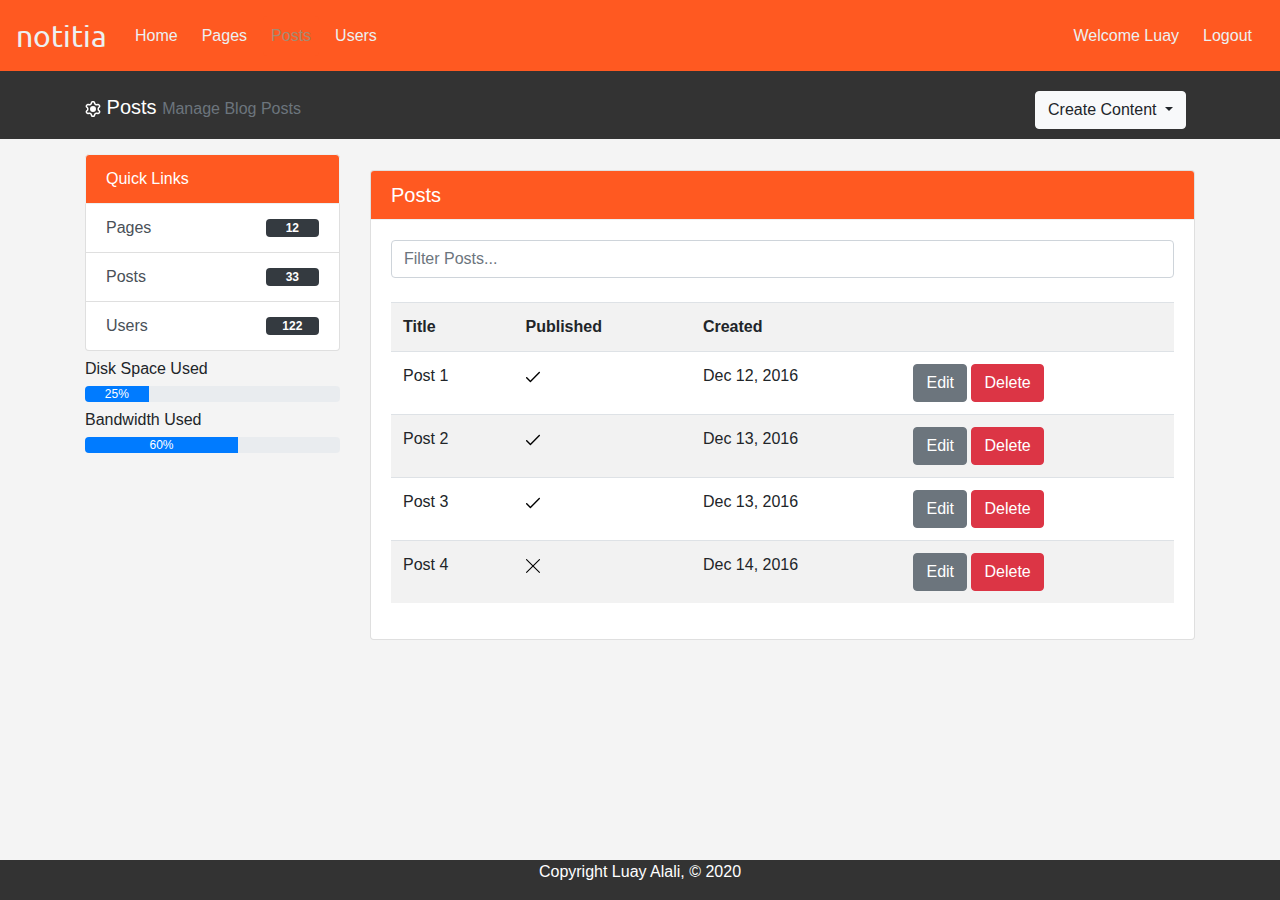
<file: posts.html>
<!doctype html>
<html>
<head>
<meta charset="UTF-8">
	<meta name="viewport" content="width=device-width, initial-scale=1.0">
	<link rel="stylesheet" href="https://stackpath.bootstrapcdn.com/bootstrap/4.5.2/css/bootstrap.min.css" integrity="sha384-JcKb8q3iqJ61gNV9KGb8thSsNjpSL0n8PARn9HuZOnIxN0hoP+VmmDGMN5t9UJ0Z" crossorigin="anonymous">
	<link href="https://fonts.googleapis.com/css2?family=Ubuntu:wght@400;500&display=swap" rel="stylesheet">
	<link rel="stylesheet" href="css/style.css">
	<script src="https://cdn.ckeditor.com/4.15.0/standard/ckeditor.js"></script>
<title>Posts</title>
</head>

<body>
	<nav class="navbar navbar-expand-md navbar-dark sticky-top">
		<a class="navbar-brand" >notitia</a>
		<button class="navbar-toggler" type="button" data-toggle="collapse" data-target="#navbarNavDropdown" aria-controls="navbarNavDropdown" aria-expanded="false" aria-label="Toggle navigation">
		  <span class="navbar-toggler-icon"></span>
		</button>
		<div class="collapse navbar-collapse" id="navbarNavDropdown">
		  <ul class="navbar-nav">
			<li class="nav-item ">
			  <a class="nav-link" href="index.html">Home<span class="sr-only">(current)</span></a>
			</li>
			<li class="nav-item">
			  <a class="nav-link " href="pages.html">Pages</a>
			</li>
			<li class="nav-item active">
			  <a class="nav-link " href="posts.html">Posts</a>
			</li>
			<li class="nav-item">
				<a class="nav-link " href="users.html">
				  Users
				</a>
				
			  </li>
		  </ul>
		  <ul class="navbar-nav ml-auto">
			<li class="nav-item ">
				<a class="nav-link" href="index.html">Welcome Luay<span class="sr-only">(current)</span></a>
			  </li>
			  <li class="nav-item ">
				<a class="nav-link" href="login.html">Logout<span class="sr-only">(current)</span></a>
			  </li>
			  </ul>
		</div>
	  </nav>
	 <header id="header">
		 <div class="container">
			 <div class="row">
				 <div class="col-md-10">
					<h1 class="lead mt-4"> <img src="gear.svg" alt="gear"> Posts <small class="text-muted">Manage Blog Posts</small></h1>
				 </div>
				 <div class="col-md-2">
					<div class="dropdown create">
						<button class="btn btn-light dropdown-toggle" type="button" id="dropdownMenuButton" data-toggle="dropdown" aria-haspopup="true" aria-expanded="false">
						  Create Content
						</button>
						<div class="dropdown-menu" aria-labelledby="dropdownMenuButton">
							<a class="dropdown-item" id="btn1" type="button" data-toggle="modal" data-target="#addPage">Add Page</a>
							<a class="dropdown-item"  id="btn2" type="button" data-toggle="modal" data-target="#addPost">Add Posts</a>
							<a class="dropdown-item"   id="btn3" type="button" data-toggle="modal" data-target="#addUser">Add User</a>
						  </div>
					  </div>
				 </div>
		 </div>
	 </header>


	 <section id="main">
		 <div class="container">
			 <div class="row">
				 <!-- Side Dashboard -->
				 <div class="col-md-3">
					<div class="list-group">
						<a  class="list-group-item list-group-item-action active main-color-bg">
							 Quick Links
						</a>
						<a href="pages.html" class="list-group-item list-group-item-action list-dash-item">Pages <span class="badge badge-dark">12</span></a>
						<a href="posts.html" class="list-group-item list-group-item-action list-dash-item">Posts<span class="badge badge-dark">33</span></a>
						<a href="users.html" class="list-group-item list-group-item-action list-dash-item">Users<span class="badge badge-dark">122</span></a>
					  </div>
					  
						<h6 class="mt-2">Disk Space Used</h6>
						<div class="progress">
							<div class="progress-bar" role="progressbar" style="width: 25%;" aria-valuenow="25" aria-valuemin="0" aria-valuemax="100">25%</div>
						  </div>
						  <h6 class="mt-2">Bandwidth Used</h6>
						  <div class="progress">
							<div class="progress-bar" role="progressbar" style="width: 60%;" aria-valuenow="60" aria-valuemin="0" aria-valuemax="100">60%</div>
						  </div>
					  
				 </div>
				 <div class="col-md-9">
					 <!-- Posts Overview -->
					 <div class="card  mt-3">
                        
                          <h5 class="card-header main-color-bg ">Posts</h5>
                       
                        <div class="card-body">
                          <div class="row">
                                <div class="col-md-12">
                                    <input class="form-control filter" type="text" placeholder="Filter Posts...">
                                </div>
                          </div>
                          <br>
                          <table class="table table-striped table-hover">
                                <tr>
                                  <th>Title</th>
                                  <th>Published</th>
                                  <th>Created</th>
                                  <th></th>
                                </tr>
                                <tr>
                                  <td class="name">Post 1</td>
                                  <td><img src="images/001-tick.svg" alt="yes" width="14rem"></td>
                                  <td>Dec 12, 2016</td>
                                  <td><a class="btn btn-secondary" href="edit-post.html">Edit</a> <a class="btn btn-danger delete" >Delete</a></td>
                                </tr>
                                <tr>
                                  <td class="name">Post 2</td>
                                  <td><img src="images/001-tick.svg" alt="yes" width="14rem"></span></td>
                                  <td>Dec 13, 2016</td>
                                  <td><a class="btn btn-secondary" href="edit-post.html">Edit</a> <a class="btn btn-danger delete" >Delete</a></td>
                                </tr>
                                <tr>
                                  <td class="name">Post 3</td>
                                  <td><img src="images/001-tick.svg" alt="yes" width="14rem"></span></td>
                                  <td>Dec 13, 2016</td>
                                  <td><a class="btn btn-secondary" href="edit-post.html">Edit</a> <a class="btn btn-danger delete" >Delete</a></td>
                                </tr>
                                <tr>
                                  <td class="name">Post 4</td>
                                  <td><img src="images/002-cancel.svg" alt="no" width="14rem"></span></td>
                                  <td>Dec 14, 2016</td>
                                  <td><a class="btn btn-secondary" href="edit-post.html">Edit</a> <a class="btn btn-danger delete" >Delete</a></td>
                                </tr>
                              </table>
                        </div>
                        </div>
		 </div>
	 </section>
<!-- footer -->
	 <footer id="footer" class="fixed-bottom">
		<p>Copyright Luay Alali, &copy; 2020</p>
	</footer>
	 <!-- Modals -->

	<!-- Add Page -->
	<div class="modal fade page" id="addPage"  tabindex="-1" role="dialog" aria-labelledby="exampleModalCenterTitle" aria-hidden="true">
		<div class="modal-dialog modal-dialog-centered" role="document">
		  <div class="modal-content">
			  <form action="">
			<div class="modal-header">
			  <h5 class="modal-title" id="exampleModalLongTitle">Add Page</h5>
			  <button type="button" class="close" data-dismiss="modal" aria-label="Close">
				<span aria-hidden="true">&times;</span>
			  </button>
			</div>
			<div class="modal-body">
				<div class="form-group">
					<label>Page Title:</label>
					<input type="text" class="form-control">
				</div>
			  <div class="form-group">
				  <label>Page Body:</label>
				  <textarea name="editor1" class="form-control" cols="30" rows="10" placeholder="Page Body"></textarea>
				</div>
				<div class="checkbox">
					<label>
						<input type="checkbox"> Published
					</label>
				</div>
				<div class="form-group">
					<label for="">Meta Tags</label>
					<input type="text" class="form-control" placeholder="Add Some Tags...">
				</div>
				<div class="form-group">
					<label>Meta Description</label>
					<input type="text" class="form-control" placeholder="Add Meta Description...">
				</div>
			</div>
			<div class="modal-footer">
			  <button type="button" class="btn btn-secondary" data-dismiss="modal">Close</button>
			  <button type="submit" class="btn main-color-bg">Save changes</button>
			</form>
			</div>
		  </div>
		</div>
	</div>
		
		
			 <!-- Add Post -->
		 
			 <div class="modal fade post" id="addPost"  role="dialog" aria-labelledby="exampleModalCenterTitle" aria-hidden="true">
				<div class="modal-dialog modal-dialog-centered" role="document">
				  <div class="modal-content">
					  <form >
					<div class="modal-header">
					  <h5 class="modal-title" id="exampleModalLongTitle">Add Post</h5>
					  <button type="button" class="close" data-dismiss="modal" aria-label="Close">
						<span aria-hidden="true">&times;</span>
					  </button>
					</div>
					<div class="modal-body">
						<div class="form-group">
							<label>Post Title:</label>
							<input type="text" class="form-control">
						</div>
					  <div class="form-group">
						  <label>Post Body:</label>
						  <textarea name="editor2" class="form-control" cols="30" rows="10" placeholder="Post Body"></textarea>
						</div>
						<div class="checkbox">
							<label>
								<input type="checkbox"> Published
							</label>
						</div>
						<div class="form-group">
							<label >Created:</label>
							<input type="text" class="form-control" >
						</div>
						
					</div>
					<div class="modal-footer">
					  <button type="button" class="btn btn-secondary" data-dismiss="modal">Close</button>
					  <button type="submit" class="btn main-color-bg">Save changes</button>
					</form>
					</div>
				  </div>
				</div>
			</div>
		</div>

				 <!-- Add User -->
		 
		 <div class="modal fade user" id="addUser"  role="dialog" aria-hidden="true">
			<div class="modal-dialog modal-dialog-centered" role="document">
			  <div class="modal-content">
				  <form action="">
				<div class="modal-header">
				  <h5 class="modal-title" id="exampleModalLongTitle">Add User</h5>
				  <button type="button" class="close" data-dismiss="modal" aria-label="Close">
					<span aria-hidden="true">&times;</span>
				  </button>
				</div>
				<div class="modal-body">
					<div class="form-group">
						<label>Full Name:</label>
						<input type="text" class="form-control" >
					</div>
				  <div class="form-group">
					  <label>Email:</label>
					  <input type="email" class="form-control">
					</div>
					<div class="checkbox">
						<label>Date Joined:</label>
						<input type="date" class="form-control" > 
					</div>
					
				</div>
				<div class="modal-footer">
				  <button type="button" class="btn btn-secondary" data-dismiss="modal">Close</button>
				  <button type="submit" class="btn main-color-bg">Save changes</button>
				</form>
				</div>
			  </div>
			</div>
		</div>

</body>
<script>
	CKEDITOR.replace( 'editor1' );
	CKEDITOR.replace( 'editor2' );
</script>
<script src="main.js"></script>
<script src="https://code.jquery.com/jquery-3.5.1.slim.min.js" integrity="sha384-DfXdz2htPH0lsSSs5nCTpuj/zy4C+OGpamoFVy38MVBnE+IbbVYUew+OrCXaRkfj" crossorigin="anonymous"></script>
<script src="https://cdn.jsdelivr.net/npm/popper.js@1.16.1/dist/umd/popper.min.js" integrity="sha384-9/reFTGAW83EW2RDu2S0VKaIzap3H66lZH81PoYlFhbGU+6BZp6G7niu735Sk7lN" crossorigin="anonymous"></script>
<script src="https://stackpath.bootstrapcdn.com/bootstrap/4.5.2/js/bootstrap.min.js" integrity="sha384-B4gt1jrGC7Jh4AgTPSdUtOBvfO8shuf57BaghqFfPlYxofvL8/KUEfYiJOMMV+rV" crossorigin="anonymous"></script>
</html>
</file>
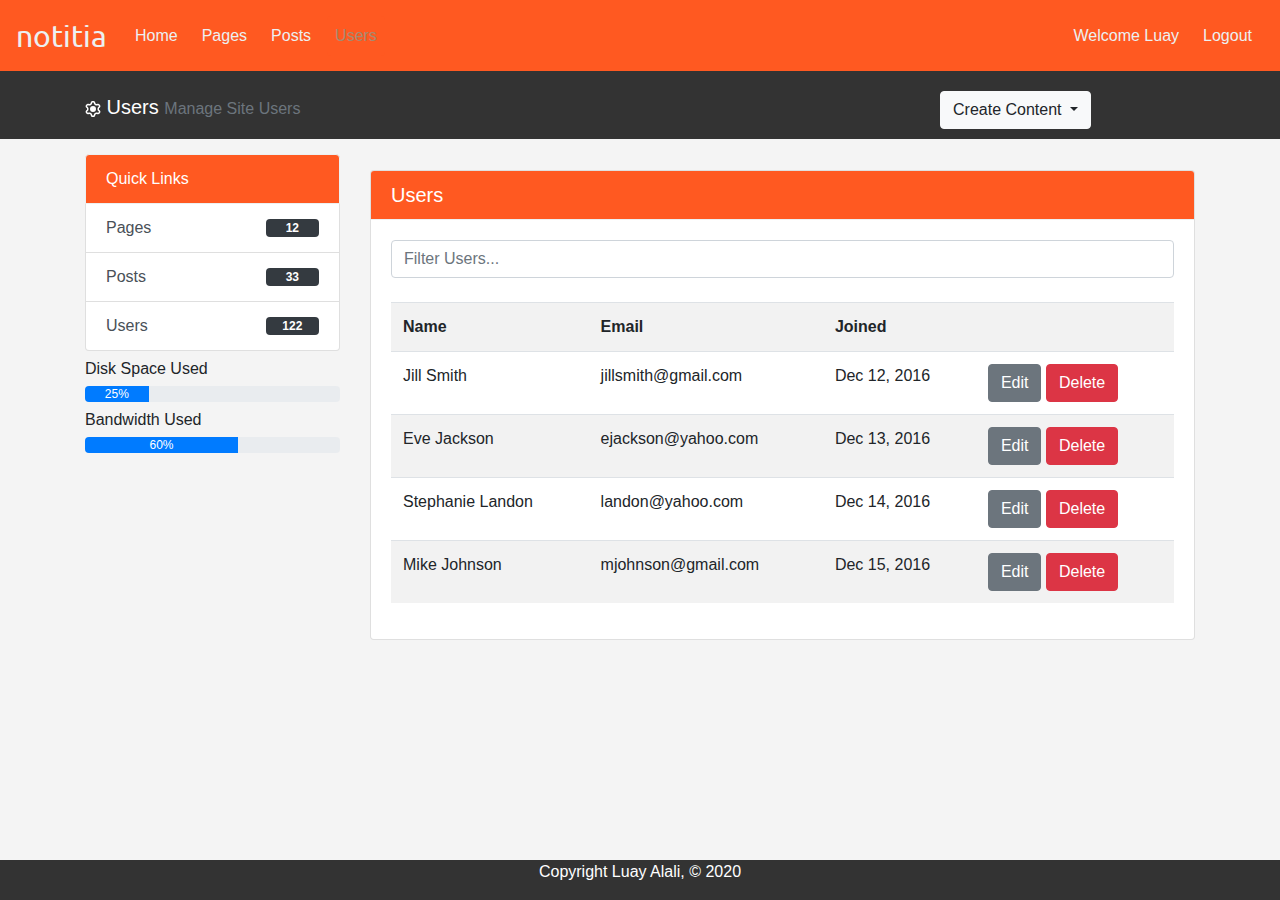
<file: users.html>
<!doctype html>
<html>
<head>
<meta charset="UTF-8">
	<meta name="viewport" content="width=device-width, initial-scale=1.0">
	<link href="https://fonts.googleapis.com/css2?family=Ubuntu:wght@400;500&display=swap" rel="stylesheet"><link rel="stylesheet" href="https://stackpath.bootstrapcdn.com/bootstrap/4.5.2/css/bootstrap.min.css" integrity="sha384-JcKb8q3iqJ61gNV9KGb8thSsNjpSL0n8PARn9HuZOnIxN0hoP+VmmDGMN5t9UJ0Z" crossorigin="anonymous">
	<link rel="stylesheet" href="css/style.css">
	<script src="https://cdn.ckeditor.com/4.15.0/standard/ckeditor.js"></script>
<title>Users</title>
</head>

<body>
	<nav class="navbar navbar-expand-md navbar-dark sticky-top">
		<a class="navbar-brand" >notitia</a>
		<button class="navbar-toggler" type="button" data-toggle="collapse" data-target="#navbarNavDropdown" aria-controls="navbarNavDropdown" aria-expanded="false" aria-label="Toggle navigation">
		  <span class="navbar-toggler-icon"></span>
		</button>
		<div class="collapse navbar-collapse" id="navbarNavDropdown">
		  <ul class="navbar-nav">
			<li class="nav-item ">
			  <a class="nav-link" href="index.html">Home<span class="sr-only">(current)</span></a>
			</li>
			<li class="nav-item">
			  <a class="nav-link " href="pages.html">Pages</a>
			</li>
			<li class="nav-item">
			  <a class="nav-link" href="posts.html">Posts</a>
			</li>
			<li class="nav-item active">
				<a class="nav-link " href="users.html">
				  Users
				</a>
				
			  </li>
		  </ul>
		  <ul class="navbar-nav ml-auto">
			<li class="nav-item ">
				<a class="nav-link" href="index.html">Welcome Luay<span class="sr-only">(current)</span></a>
			  </li>
			  <li class="nav-item ">
				<a class="nav-link" href="login.html">Logout<span class="sr-only">(current)</span></a>
			  </li>
			  </ul>
		</div>
	  </nav>
	 <header id="header">
		 <div class="container">
			 <div class="row">
				 <div class="col-md-9">
					<h1 class="lead mt-4"> <img src="gear.svg" alt="gear"> Users <small class="text-muted">Manage Site Users</small></h1>
				 </div>
				 <div class="col-md-3">
					<div class="dropdown create">
						<button class="btn btn-light dropdown-toggle" type="button" id="dropdownMenuButton" data-toggle="dropdown" aria-haspopup="true" aria-expanded="false">
						  Create Content
						</button>
						<div class="dropdown-menu" aria-labelledby="dropdownMenuButton">
							<a class="dropdown-item" id="btn1" type="button" data-toggle="modal" data-target="#addPage">Add Page</a>
							<a class="dropdown-item"  id="btn2" type="button" data-toggle="modal" data-target="#addPost">Add Posts</a>
							<a class="dropdown-item"   id="btn3" type="button" data-toggle="modal" data-target="#addUser">Add User</a>
						  </div>
					  </div>
				 </div>
		 </div>
		</div>
	 </header>

	 

	 <section id="main">
		 <div class="container">
			 <div class="row">
				 <!-- Side Dashboard -->
				 <div class="col-md-3">
					<div class="list-group">
						<a  class="list-group-item list-group-item-action active main-color-bg">
							Quick Links
						</a>
						<a href="pages.html" class="list-group-item list-group-item-action list-dash-item">Pages <span class="badge badge-dark">12</span></a>
						<a href="posts.html" class="list-group-item list-group-item-action list-dash-item">Posts<span class="badge badge-dark">33</span></a>
						<a href="users.html" class="list-group-item list-group-item-action list-dash-item">Users<span class="badge badge-dark">122</span></a>
					  </div>
					  
						<h6 class="mt-2">Disk Space Used</h6>
						<div class="progress">
							<div class="progress-bar" role="progressbar" style="width: 25%;" aria-valuenow="25" aria-valuemin="0" aria-valuemax="100">25%</div>
						  </div>
						  <h6 class="mt-2">Bandwidth Used</h6>
						  <div class="progress">
							<div class="progress-bar" role="progressbar" style="width: 60%;" aria-valuenow="60" aria-valuemin="0" aria-valuemax="100">60%</div>
						  </div>
					  
				 </div>
				 <div class="col-md-9">
					 <!-- Users Overview -->
					<div class="card mt-3">
						<h5 class="card-header main-color-bg">Users</h5>
						<div class="card-body">
                            <div class="row">
                                <div class="col-md-12">
                                    <input class="form-control filter" type="text" placeholder="Filter Users...">
                                    
                                </div>
                          </div>
                          <br>
                          <table class="table table-striped table-hover">
                            <tr>
                              <th>Name</th>
                              <th>Email</th>
                              <th>Joined</th>
                              <th></th>
                            </tr>
                            <tr>
                              <td class="name">Jill Smith</td>
                              <td>jillsmith@gmail.com</td>
                              <td>Dec 12, 2016</td>
                              <td><a class="btn btn-secondary  user-btn" href="edit-users.html">Edit</a> <a class="btn btn-danger delete" >Delete</a></td>
                            </tr>
                            <tr>
                              <td class="name">Eve Jackson</td>
                              <td>ejackson@yahoo.com</td>
                              <td>Dec 13, 2016</td>
							   <td><a class="btn btn-secondary user-btn" href="edit-users.html">Edit</a> <a class="btn btn-danger delete" >Delete</a></td>
                            </tr>
                            <tr>
                             <td class="name">Stephanie Landon</td>
                              <td>landon@yahoo.com</td>
                              <td>Dec 14, 2016</td>
                              <td><a class="btn btn-secondary user-btn" href="edit-users.html">Edit</a> <a class="btn btn-danger delete" >Delete</a></td>
                            </tr>
                            <tr>
								<td class="name">Mike Johnson</td>
								<td>mjohnson@gmail.com</td>
                              <td>Dec 15, 2016</td>
                              <td><a class="btn btn-secondary user-btn" href="edit-users.html">Edit</a> <a class="btn btn-danger delete" >Delete</a></td>
                            </tr>
                          </table>
					  </div>
				 </div>
			
			
			 </div>
		 </div>
	 </section>
<!-- footer -->
	 <footer id="footer"  class="fixed-bottom">
		<p>Copyright Luay Alali, &copy; 2020</p>
	</footer>
	 <!-- Modals -->

	<!-- Add Page -->
	<div class="modal fade page" id="addPage"  tabindex="-1" role="dialog" aria-labelledby="exampleModalCenterTitle" aria-hidden="true">
		<div class="modal-dialog modal-dialog-centered" role="document">
		  <div class="modal-content">
			  <form action="">
			<div class="modal-header">
			  <h5 class="modal-title" id="exampleModalLongTitle">Add Page</h5>
			  <button type="button" class="close" data-dismiss="modal" aria-label="Close">
				<span aria-hidden="true">&times;</span>
			  </button>
			</div>
			<div class="modal-body">
				<div class="form-group">
					<label>Page Title:</label>
					<input type="text" class="form-control">
				</div>
			  <div class="form-group">
				  <label>Page Body:</label>
				  <textarea name="editor1" class="form-control" cols="30" rows="10" placeholder="Page Body"></textarea>
				</div>
				<div class="checkbox">
					<label>
						<input type="checkbox"> Published
					</label>
				</div>
				<div class="form-group">
					<label for="">Meta Tags</label>
					<input type="text" class="form-control" placeholder="Add Some Tags...">
				</div>
				<div class="form-group">
					<label>Meta Description</label>
					<input type="text" class="form-control" placeholder="Add Meta Description...">
				</div>
			</div>
			<div class="modal-footer">
			  <button type="button" class="btn btn-secondary" data-dismiss="modal">Close</button>
			  <button type="submit" class="btn main-color-bg">Save changes</button>
			</form>
			</div>
		  </div>
		</div>
	</div>
		
		
			 <!-- Add Post -->
		 
			 <div class="modal fade post" id="addPost"  role="dialog" aria-labelledby="exampleModalCenterTitle" aria-hidden="true">
				<div class="modal-dialog modal-dialog-centered" role="document">
				  <div class="modal-content">
					  <form >
					<div class="modal-header">
					  <h5 class="modal-title" id="exampleModalLongTitle">Add Post</h5>
					  <button type="button" class="close" data-dismiss="modal" aria-label="Close">
						<span aria-hidden="true">&times;</span>
					  </button>
					</div>
					<div class="modal-body">
						<div class="form-group">
							<label>Post Title:</label>
							<input type="text" class="form-control">
						</div>
					  <div class="form-group">
						  <label>Post Body:</label>
						  <textarea name="editor2" class="form-control" cols="30" rows="10" placeholder="Post Body"></textarea>
						</div>
						<div class="checkbox">
							<label>
								<input type="checkbox"> Published
							</label>
						</div>
						<div class="form-group">
							<label >Created:</label>
							<input type="text" class="form-control" >
						</div>
						
					</div>
					<div class="modal-footer">
					  <button type="button" class="btn btn-secondary" data-dismiss="modal">Close</button>
					  <button type="submit" class="btn main-color-bg">Save changes</button>
					</form>
					</div>
				  </div>
				</div>
			</div>

				 <!-- Add User -->
		 
		 <div class="modal fade user" id="addUser"  role="dialog" aria-hidden="true">
			<div class="modal-dialog modal-dialog-centered" role="document">
			  <div class="modal-content">
				  <form action="">
				<div class="modal-header">
				  <h5 class="modal-title" id="exampleModalLongTitle">Add User</h5>
				  <button type="button" class="close" data-dismiss="modal" aria-label="Close">
					<span aria-hidden="true">&times;</span>
				  </button>
				</div>
				<div class="modal-body">
					<div class="form-group">
						<label>Full Name:</label>
						<input type="text" class="form-control" >
					</div>
				  <div class="form-group">
					  <label>Email:</label>
					  <input type="email" class="form-control">
					</div>
					<div class="checkbox">
						<label>Date Joined:</label>
						<input type="date" class="form-control" > 
					</div>
					
				</div>
				<div class="modal-footer">
				  <button type="button" class="btn btn-secondary" data-dismiss="modal">Close</button>
				  <button type="submit" class="btn main-color-bg">Save changes</button>
				</form>
				</div>
			  </div>
			</div>

</body>
<script>
	CKEDITOR.replace( 'editor1');
	CKEDITOR.replace( 'editor2');
</script>
<script src="main.js"></script>
<script src="https://code.jquery.com/jquery-3.5.1.slim.min.js" integrity="sha384-DfXdz2htPH0lsSSs5nCTpuj/zy4C+OGpamoFVy38MVBnE+IbbVYUew+OrCXaRkfj" crossorigin="anonymous"></script>
<script src="https://cdn.jsdelivr.net/npm/popper.js@1.16.1/dist/umd/popper.min.js" integrity="sha384-9/reFTGAW83EW2RDu2S0VKaIzap3H66lZH81PoYlFhbGU+6BZp6G7niu735Sk7lN" crossorigin="anonymous"></script>
<script src="https://stackpath.bootstrapcdn.com/bootstrap/4.5.2/js/bootstrap.min.js" integrity="sha384-B4gt1jrGC7Jh4AgTPSdUtOBvfO8shuf57BaghqFfPlYxofvL8/KUEfYiJOMMV+rV" crossorigin="anonymous"></script>
</html>
</file>
<file: css/style.css>
body{
    background: #f4f4f4;
    
}
.navbar, #header, #main, #footer{
  max-width: 1800px;
}


/* navbar */
.navbar{
    min-height: 33px !important;
    margin-bottom: 0;
    border-radius: 0;
}

.navbar > li{
    padding-top: 6px important;
    padding-bottom: 0;
    height: 33px;
}

.navbar {
    background-color: #ff5921;
  }
  .navbar .navbar-brand {
    font-size: 30px;
    color: #ecf0f1;
    font-family: 'Ubuntu', sans-serif;
  }
  .navbar .navbar-brand:hover,
  .navbar .navbar-brand:focus {
    cursor: default;
  }
  .navbar .navbar-text {
    color: #ecf0f1;
  }
  .navbar .navbar-text a {
    color: #a58b72;
  }
  .navbar .navbar-text a:hover,
  .navbar .navbar-text a:focus {
    color: #a58b72; 
  }
  .navbar .navbar-nav .nav-link {
    color: #ecf0f1;
    border-radius: .25rem;
    margin: 0 0.25em;
  }
  .navbar .navbar-nav .nav-link:not(.disabled):hover,
  .navbar .navbar-nav .nav-link:not(.disabled):focus {
    color: #a58b72;
  }
  .navbar .navbar-nav .nav-item.active .nav-link,
  .navbar .navbar-nav .nav-item.active .nav-link:hover,
  .navbar .navbar-nav .nav-item.active .nav-link:focus,
  .navbar .navbar-nav .nav-item.show .nav-link,
  .navbar .navbar-nav .nav-item.show .nav-link:hover,
  .navbar .navbar-nav .nav-item.show .nav-link:focus {
    color: #a58b72;
    background-color: #ff5921;
  }
  .navbar .navbar-toggle {
    border-color: #ff5921;
  }
  .navbar .navbar-toggle:hover,
  .navbar .navbar-toggle:focus {
    background-color: #ff5921;
  }
  .navbar .navbar-toggle .navbar-toggler-icon {
    color: #ecf0f1;
  }
  .navbar .navbar-collapse,
  .navbar .navbar-form {
    border-color: #ecf0f1;
  }
  .navbar .navbar-link {
    color: #ecf0f1;
  }
  .navbar .navbar-link:hover {
    color: #a58b72;
  }

/* custom */

  .main-color-bg{
    background-color: #ff5921 !important;
    border-color: #ecf0f1 !important;
    color:white;
  }

  /* header */

  #header{
      background: #333333;
      color:white;
      padding-bottom: 10px;
      margin-bottom: 15px;
      
  }


  #header .create{
      padding-top:20px;
  }
  
  /* main */


/* side Dashboard */
.list-dash-item{
  display: grid;
  grid-template-columns:  3fr 1fr;
 
}
.badge{
  align-self: center;
}
.
  /* Progress Bars */

  .progress-bar{
      background: #333333;
      color: white;
  }


  .dash-box{
      text-align: center;
  }
  

/* footer */
body{
  min-height: 100vh;
  padding-bottom: 50px;
}
#footer{
    background: #333333;
    color:white;
    text-align: center;

    width: 100%;
   
    bottom: 0;
}







  
  @media (max-width: 575px) {
    .navbar-expand-sm .navbar-nav .show .dropdown-menu .dropdown-item {
      color: #ecf0f1;
    }
    .navbar-expand-sm .navbar-nav .show .dropdown-menu .dropdown-item:hover,
    .navbar-expand-sm .navbar-nav .show .dropdown-menu .dropdown-item:focus {
      color: #a58b72;
    }
    .navbar-expand-sm .navbar-nav .show .dropdown-menu .dropdown-item.active {
      color: #a58b72;
      background-color: #ff5921;
    }

     /* side dashboard */

     .badge{
       width:50%;
     }
    /* website Overview */
    .web-overview .card-body .list-inline{
    display: grid;
    grid-template-columns: 1fr 1fr;
    grid-template-rows: 1fr 1fr;
    grid-gap: 20px;
    
    }
    .web-overview .card-body .list-inline .col-md-3{
      text-align: center;
    }
   
    .table td, .table th {
      padding: 0;
      padding-top: 5px;
      padding-bottom: 5px;
    }
    .table td{
      font-size:10px;
    }
    /* .user-btn{
      margin-bottom: 5px;
    } */
    .btn-danger{
      font-size:10px;
      padding: 0.4rem .5rem;
    }
    .btn-secondary{
      font-size: 10px;
      padding: .4rem .5rem;
    }
  }



  
  @media (max-width: 767px) {
    .navbar-expand-md .navbar-nav .show .dropdown-menu .dropdown-item {
      color: #ecf0f1;
    }
    .navbar-expand-md .navbar-nav .show .dropdown-menu .dropdown-item:hover,
    .navbar-expand-md .navbar-nav .show .dropdown-menu .dropdown-item:focus {
      color: #a58b72;
    }
    .navbar-expand-md .navbar-nav .show .dropdown-menu .dropdown-item.active {
      color: #a58b72;
      background-color: #ff5921;
    }

     /* side dashboard */

     .badge{
      width:50%;
    }

    /* website Overview */
    .web-overview .card-body .list-inline{
      display: grid;
      grid-template-columns: 1fr 1fr;
      grid-template-rows: 1fr 1fr;
      grid-gap: 20px;
      
      }
      .web-overview .card-body .list-inline .col-md-3{
        text-align: center;
      }
      /* .user-btn{
        margin-bottom: 5px;
      } */
  }
  
  @media (max-width: 991px) {
    .navbar-expand-lg .navbar-nav .show .dropdown-menu .dropdown-item {
      color: #ecf0f1;
    }
    .navbar-expand-lg .navbar-nav .show .dropdown-menu .dropdown-item:hover,
    .navbar-expand-lg .navbar-nav .show .dropdown-menu .dropdown-item:focus {
      color: #a58b72;
    }
    .navbar-expand-lg .navbar-nav .show .dropdown-menu .dropdown-item.active {
      color: #a58b72;
      background-color: #ff5921;
    }
    /* .user-btn{
      margin-bottom: 5px;
    } */

  }
  
  @media (max-width: 1199px) {
    .navbar-expand-xl .navbar-nav .show .dropdown-menu .dropdown-item {
      color: #ecf0f1;
    }
    .navbar-expand-xl .navbar-nav .show .dropdown-menu .dropdown-item:hover,
    .navbar-expand-xl .navbar-nav .show .dropdown-menu .dropdown-item:focus {
      color: #a58b72;
    }
    .navbar-expand-xl .navbar-nav .show .dropdown-menu .dropdown-item.active {
      color: #a58b72;
      background-color: #ff5921;
    }
  }
  
  .navbar-expand .navbar-nav .show .dropdown-menu .dropdown-item {
    color: #ecf0f1;
  }
  .navbar-expand .navbar-nav .show .dropdown-menu .dropdown-item:hover,
  .navbar-expand .navbar-nav .show .dropdown-menu .dropdown-item:focus {
    color: #a58b72;
  }
  .navbar-expand .navbar-nav .show .dropdown-menu .dropdown-item.active {
    color: #a58b72;
    background-color: #ff5921;
  }
</file>
